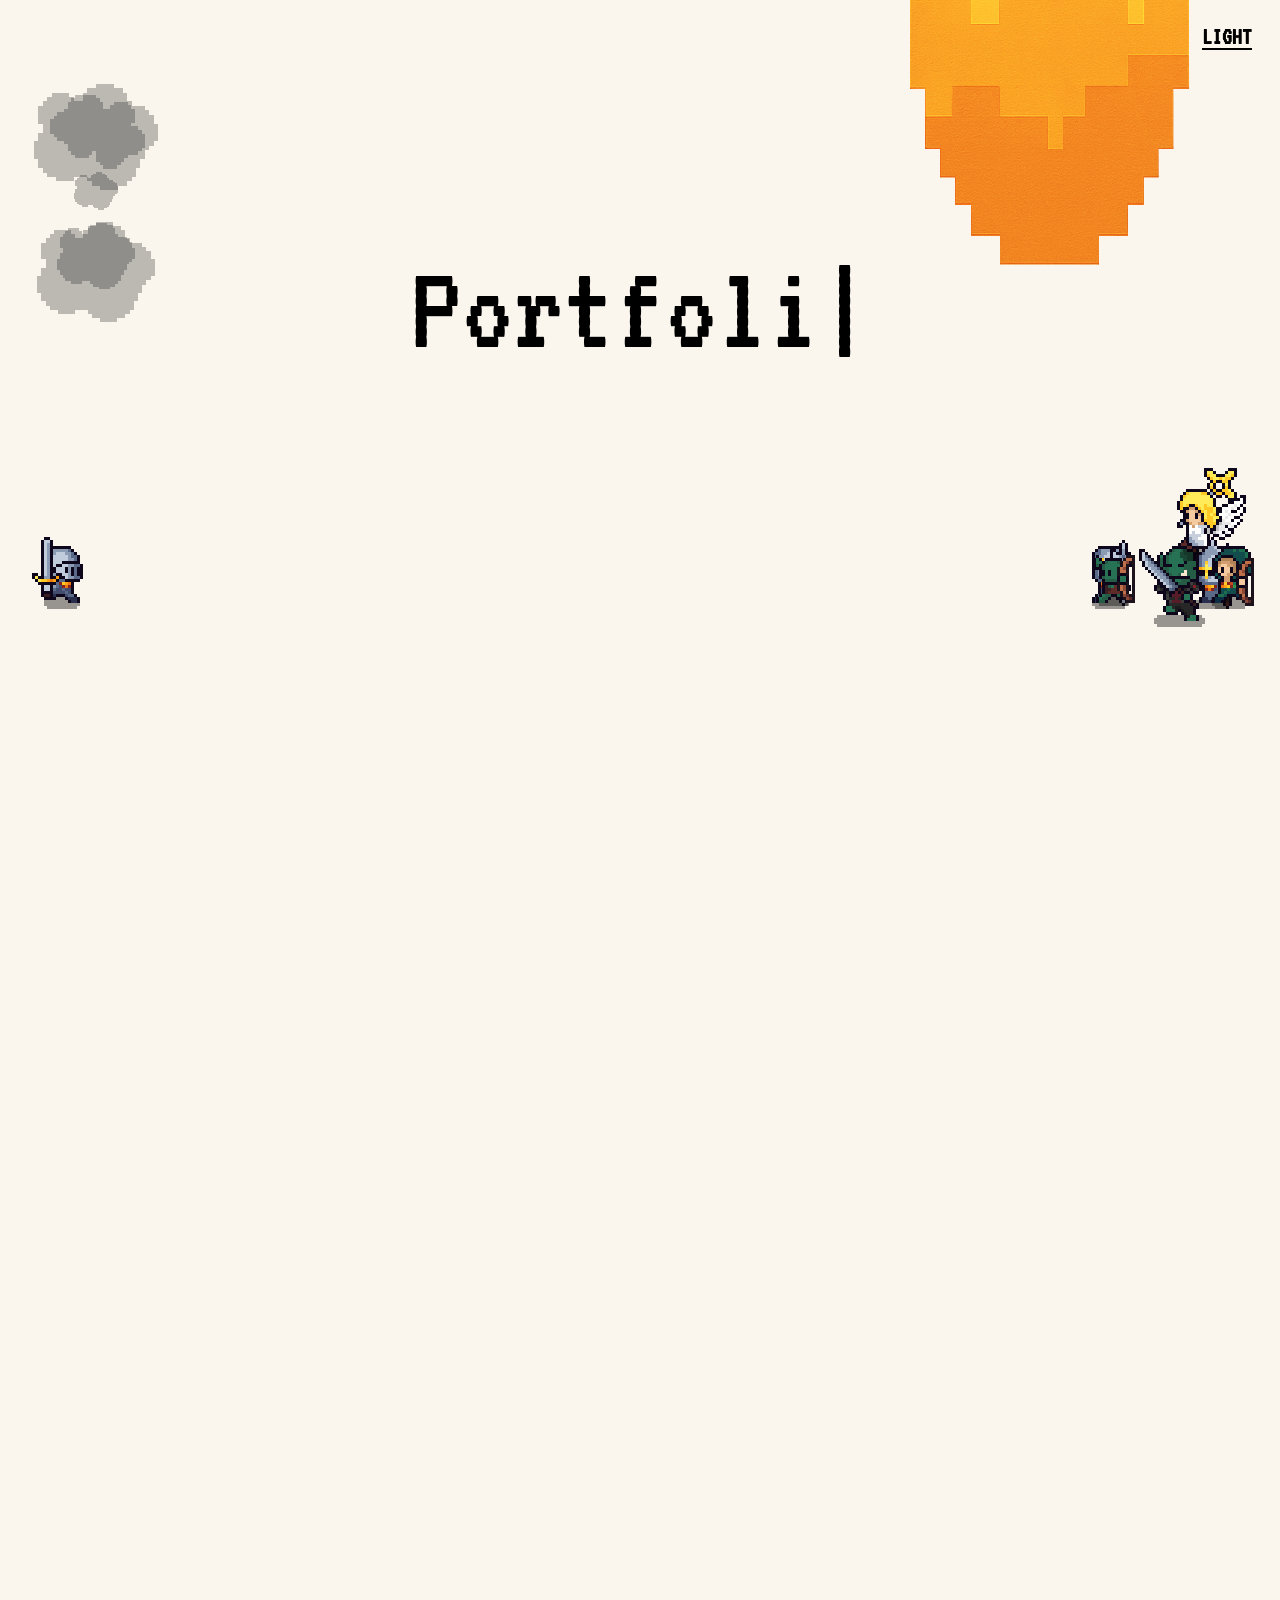
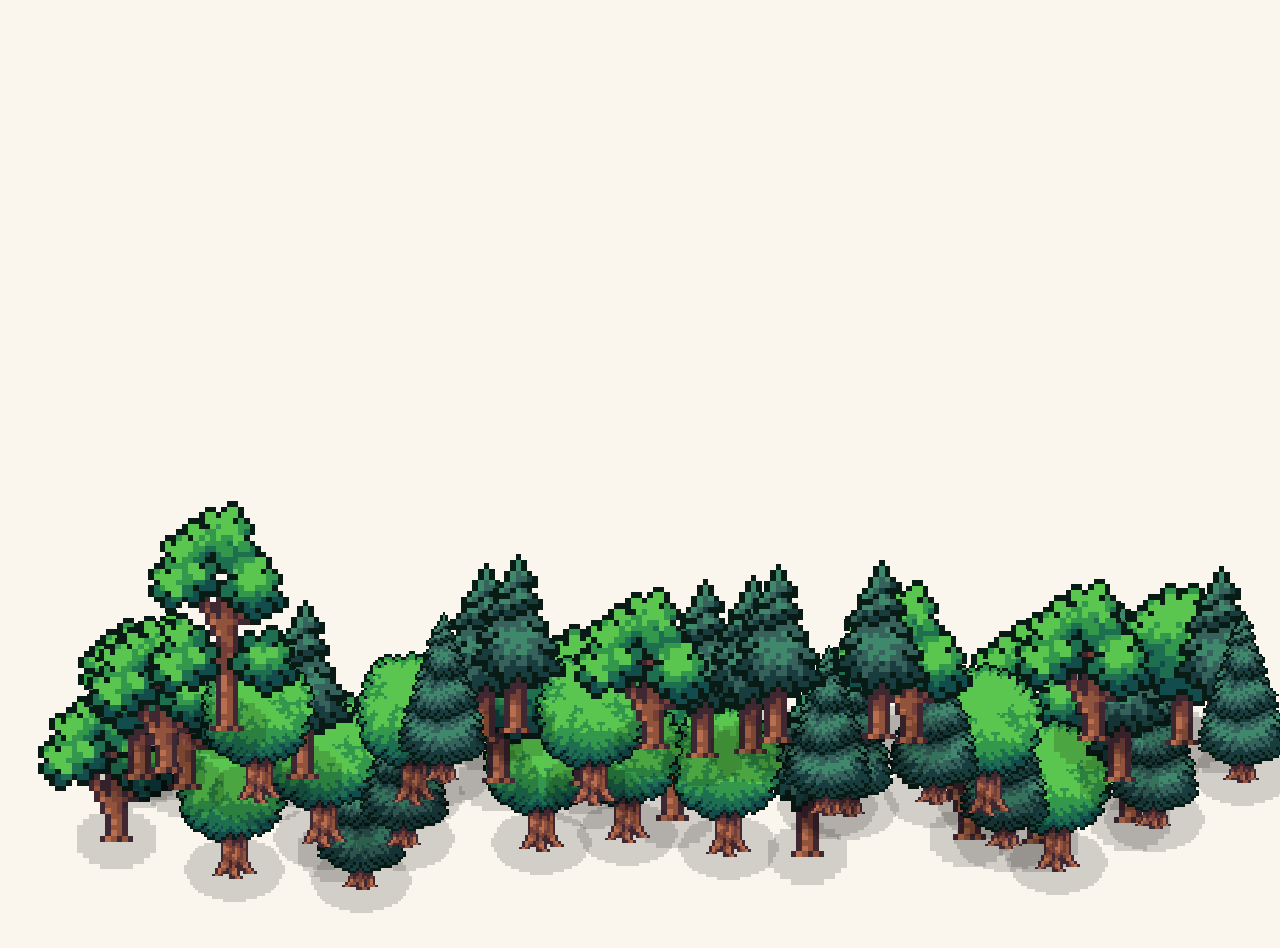
<file: index.html>
<!doctype html>
<html lang="en">
  <head>
    <meta charset="UTF-8" />
    <meta name="viewport" content="width=device-width, initial-scale=1.0" />
    <!-- Google Tag Manager -->
    <script>(function(w,d,s,l,i){w[l]=w[l]||[];w[l].push({'gtm.start':
    new Date().getTime(),event:'gtm.js'});var f=d.getElementsByTagName(s)[0],
    j=d.createElement(s),dl=l!='dataLayer'?'&l='+l:'';j.async=true;j.src=
    'https://www.googletagmanager.com/gtm.js?id='+i+dl;f.parentNode.insertBefore(j,f);
    })(window,document,'script','dataLayer','GTM-T278LCZX');</script>
    <!-- End Google Tag Manager -->
    <link rel="icon" href="/favicon.ico" sizes="any" />
    <link rel="icon" type="image/png" sizes="32x32" href="/favicon-32x32.png" />
    <link rel="icon" type="image/png" sizes="16x16" href="/favicon-16x16.png" />
    <link rel="apple-touch-icon" href="/apple-touch-icon.png" />
    <link rel="manifest" href="/site.webmanifest" />
    <meta name="theme-color" content="#0d0d10" />
    <title>Preet Mendpara — Portfolio</title>
    <meta name="description" content="Portfolio of Preet Mendpara — full-stack developer and Information Technology engineer." />
    <meta property="og:title" content="Preet Mendpara — Portfolio" />
    <meta property="og:description" content="Portfolio of Preet Mendpara — full-stack developer and Information Technology engineer." />
    <meta property="og:type" content="website" />
    <meta property="og:site_name" content="Preet Mendpara" />
    <meta property="og:url" content="https://preetmendpara.qzz.io/" />
    <meta name="twitter:card" content="summary_large_image" />
    <link rel="canonical" href="https://preetmendpara.qzz.io/" />
    <script type="application/ld+json">
    {
      "@context": "https://schema.org",
      "@type": "Person",
      "name": "Preet Mendpara",
      "url": "https://preetmendpara.qzz.io/",
      "jobTitle": "Full-Stack Developer",
      "description": "Portfolio of Preet Mendpara — full-stack developer and Information Technology engineer."
    }
    </script>
    <script type="module" crossorigin src="./assets/spa-index-BbxwJ9Tg.js"></script>
    <link rel="modulepreload" crossorigin href="./assets/Geometry-foVdG5LD.js">
    <link rel="modulepreload" crossorigin href="./assets/GCManagedHash-CzOFRGLV.js">
    <link rel="modulepreload" crossorigin href="./assets/Filter-B21CjRwF.js">
    <link rel="modulepreload" crossorigin href="./assets/RenderTargetSystem-B2AzJXBv.js">
    <link rel="modulepreload" crossorigin href="./assets/canvasUtils-BE_f9GGP.js">
    <link rel="stylesheet" crossorigin href="./assets/spa-index-B8fO9AKc.css">
    <link rel="stylesheet" href="/overrides.css?v=2">
    <script defer src="/gsap.min.js"></script>
    <script defer src="/ScrollTrigger.min.js"></script>
    <script defer src="/enhancements.js?v=1"></script>
  </head>
  <body>
    <!-- Google Tag Manager (noscript) -->
    <noscript><iframe src="https://www.googletagmanager.com/ns.html?id=GTM-T278LCZX"
    height="0" width="0" style="display:none;visibility:hidden"></iframe></noscript>
    <!-- End Google Tag Manager (noscript) -->
    <div id="root"></div>
  </body>
</html>
</file>
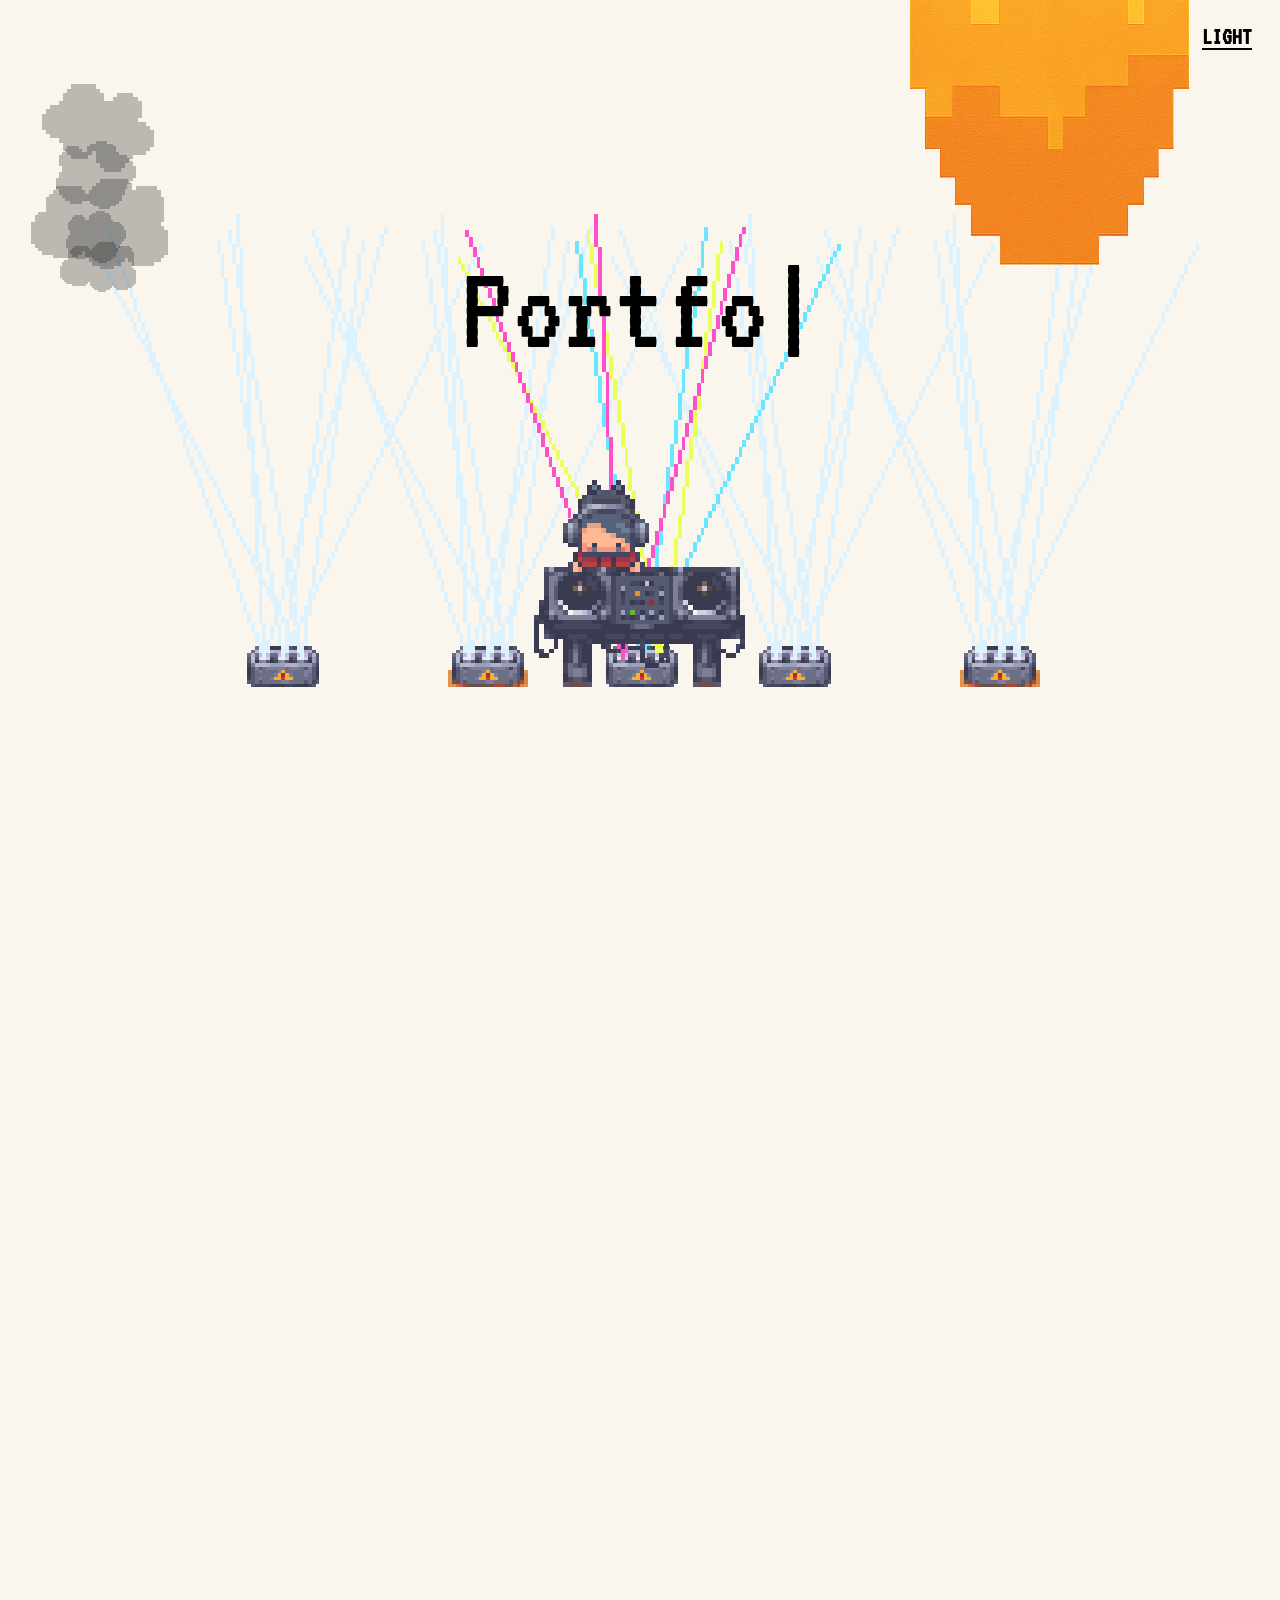
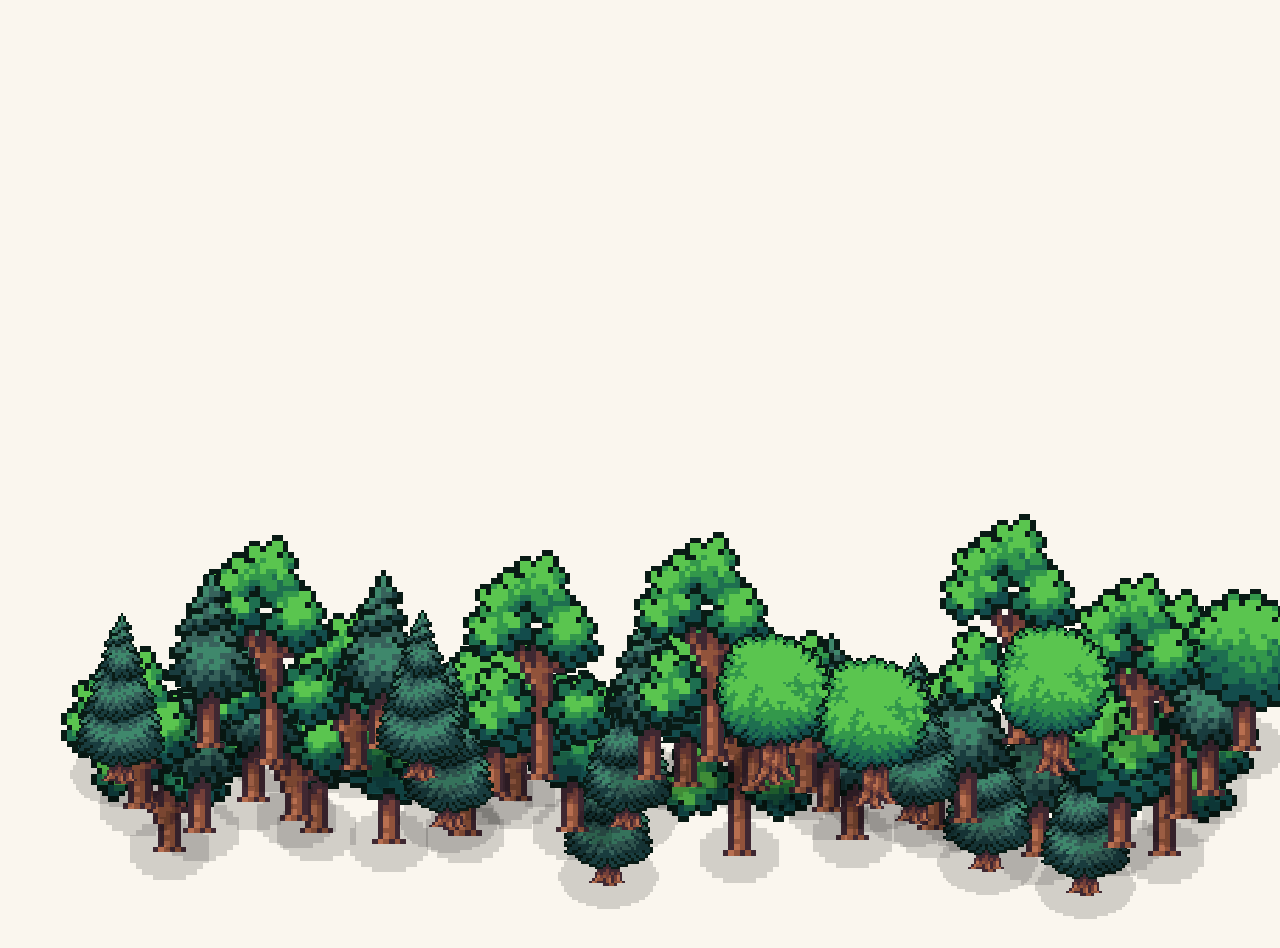
<file: public/index.html>
<!doctype html>
<html lang="en">
  <head>
    <meta charset="UTF-8" />
    <meta name="viewport" content="width=device-width, initial-scale=1.0" />
    <!-- Google Tag Manager -->
    <script>(function(w,d,s,l,i){w[l]=w[l]||[];w[l].push({'gtm.start':
    new Date().getTime(),event:'gtm.js'});var f=d.getElementsByTagName(s)[0],
    j=d.createElement(s),dl=l!='dataLayer'?'&l='+l:'';j.async=true;j.src=
    'https://www.googletagmanager.com/gtm.js?id='+i+dl;f.parentNode.insertBefore(j,f);
    })(window,document,'script','dataLayer','GTM-T278LCZX');</script>
    <!-- End Google Tag Manager -->
    <link rel="icon" href="/favicon.ico?v=3" sizes="any" />
    <link rel="icon" type="image/png" sizes="32x32" href="/favicon-32x32.png?v=3" />
    <link rel="icon" type="image/png" sizes="16x16" href="/favicon-16x16.png?v=3" />
    <link rel="apple-touch-icon" href="/apple-touch-icon.png?v=3" />
    <link rel="manifest" href="/site.webmanifest" />
    <meta name="theme-color" content="#1a1a1e" />
    <title>Preet Mendpara — Full-Stack Developer | Portfolio &amp; Projects</title>
    <meta name="description" content="Preet Mendpara is a full-stack developer and IT engineer from India, creator of runs-at.dev and WebLens AI. Portfolio, projects, skills, GitHub and LinkedIn." />
    <meta name="author" content="Preet Mendpara" />
    <meta name="robots" content="index, follow, max-image-preview:large, max-snippet:-1" />
    <link rel="canonical" href="https://preetmendpara.in/" />
    <link rel="me" href="https://github.com/preetmendpara" />
    <link rel="me" href="https://www.linkedin.com/in/preetmendpara" />
    <link rel="preload" href="/assets/vt323-latin-400-normal-wDgJuOC9.woff2" as="font" type="font/woff2" crossorigin />
    <meta property="og:type" content="profile" />
    <meta property="og:site_name" content="Preet Mendpara" />
    <meta property="og:title" content="Preet Mendpara — Full-Stack Developer" />
    <meta property="og:description" content="Portfolio of Preet Mendpara: full-stack developer, creator of runs-at.dev and WebLens AI." />
    <meta property="og:url" content="https://preetmendpara.in/" />
    <meta property="og:image" content="https://preetmendpara.in/og-image.png" />
    <meta property="og:image:width" content="1200" />
    <meta property="og:image:height" content="630" />
    <meta property="og:image:alt" content="Preet Mendpara — Full-Stack Developer" />
    <meta property="og:locale" content="en_IN" />
    <meta property="profile:first_name" content="Preet" />
    <meta property="profile:last_name" content="Mendpara" />
    <meta name="twitter:card" content="summary_large_image" />
    <meta name="twitter:title" content="Preet Mendpara — Full-Stack Developer" />
    <meta name="twitter:description" content="Portfolio of Preet Mendpara: full-stack developer, creator of runs-at.dev and WebLens AI." />
    <meta name="twitter:image" content="https://preetmendpara.in/og-image.png" />
    <meta name="twitter:image:alt" content="Preet Mendpara — Full-Stack Developer" />
    <script type="application/ld+json">
    {
      "@context": "https://schema.org",
      "@graph": [
        {
          "@type": "Person",
          "@id": "https://preetmendpara.in/#person",
          "name": "Preet Mendpara",
          "givenName": "Preet",
          "familyName": "Mendpara",
          "url": "https://preetmendpara.in/",
          "image": "https://preetmendpara.in/logo-512.png",
          "jobTitle": "Full-Stack Developer",
          "description": "Full-stack developer and Information Technology engineer from India. Creator of runs-at.dev, a free subdomain registry for developers, and WebLens AI, an AI-explained website quality analyzer.",
          "nationality": { "@type": "Country", "name": "India" },
          "alumniOf": { "@type": "CollegeOrUniversity", "name": "N.G. Patel Polytechnic, Isroli" },
          "hasCredential": { "@type": "EducationalOccupationalCredential", "name": "Diploma in Information Technology" },
          "knowsAbout": ["Full-Stack Web Development", "React", "TypeScript", "JavaScript", "Node.js", "Express", "Python", "Next.js", "SQL", "Supabase", "PostgreSQL", "Cloudflare Pages", "Cloudflare Workers", "Vercel", "DNS", "CI/CD", "GitHub Actions", "AI / LLM Integration", "Prompt Engineering", "Web Accessibility", "SEO"],
          "sameAs": [
            "https://github.com/preetmendpara",
            "https://www.linkedin.com/in/preetmendpara"
          ]
        },
        {
          "@type": "WebSite",
          "@id": "https://preetmendpara.in/#website",
          "url": "https://preetmendpara.in/",
          "name": "Preet Mendpara",
          "alternateName": "Preet Mendpara Portfolio",
          "inLanguage": "en",
          "publisher": { "@id": "https://preetmendpara.in/#person" }
        },
        {
          "@type": "ProfilePage",
          "@id": "https://preetmendpara.in/#profilepage",
          "url": "https://preetmendpara.in/",
          "name": "Preet Mendpara — Full-Stack Developer | Portfolio & Projects",
          "isPartOf": { "@id": "https://preetmendpara.in/#website" },
          "mainEntity": { "@id": "https://preetmendpara.in/#person" }
        },
        {
          "@type": "ItemList",
          "name": "Projects by Preet Mendpara",
          "itemListElement": [
            { "@type": "ListItem", "position": 1, "url": "https://preetmendpara.in/projects/runs-at-dev/", "name": "runs-at.dev" },
            { "@type": "ListItem", "position": 2, "url": "https://preetmendpara.in/projects/weblens-ai/", "name": "WebLens AI" }
          ]
        }
      ]
    }
    </script>
    <script type="module" crossorigin src="/assets/spa-index-BbxwJ9Tg.js"></script>
    <link rel="modulepreload" crossorigin href="/assets/Geometry-foVdG5LD.js">
    <link rel="modulepreload" crossorigin href="/assets/GCManagedHash-CzOFRGLV.js">
    <link rel="modulepreload" crossorigin href="/assets/Filter-B21CjRwF.js">
    <link rel="modulepreload" crossorigin href="/assets/RenderTargetSystem-B2AzJXBv.js">
    <link rel="modulepreload" crossorigin href="/assets/canvasUtils-BE_f9GGP.js">
    <link rel="stylesheet" crossorigin href="/assets/spa-index-B8fO9AKc.css">
    <link rel="stylesheet" href="/overrides.css?v=6">
    <script defer src="/gsap.min.js"></script>
    <script defer src="/ScrollTrigger.min.js"></script>
    <script defer src="/enhancements.js?v=6"></script>
    <style>.seo-shell{max-width:720px;margin:0 auto;padding:48px 16px;font-family:system-ui,sans-serif;line-height:1.6;color:#1a1a1a;opacity:0;animation:seo-show 0s 3s forwards}.seo-shell a{color:#7a3fb8}@keyframes seo-show{to{opacity:1}}</style>
  </head>
  <body>
    <!-- Google Tag Manager (noscript) -->
    <noscript><iframe src="https://www.googletagmanager.com/ns.html?id=GTM-T278LCZX"
    height="0" width="0" style="display:none;visibility:hidden"></iframe></noscript>
    <!-- End Google Tag Manager (noscript) -->
    <div id="root">
      <!-- Pre-rendered, crawlable content. React replaces this on mount;
           it only becomes visible if the app fails to load. -->
      <main class="seo-shell">
        <header>
          <h1>Preet Mendpara</h1>
          <p>Full-Stack Developer &amp; Information Technology Engineer</p>
          <nav aria-label="Profiles">
            <a href="https://github.com/preetmendpara" rel="me">GitHub</a> ·
            <a href="https://www.linkedin.com/in/preetmendpara" rel="me">LinkedIn</a>
          </nav>
        </header>
        <section aria-labelledby="about">
          <h2 id="about">About Preet Mendpara</h2>
          <p>I'm Preet Mendpara, a full-stack developer and Information Technology engineer from India. I build fast, reliable web products end to end — from database and API design to responsive, accessible interfaces.</p>
          <p>I work mostly with React, TypeScript, Node.js and Python, and ship on Cloudflare, Vercel and Supabase.</p>
        </section>
        <section aria-labelledby="projects">
          <h2 id="projects">Projects</h2>
          <ul>
            <li><a href="/projects/runs-at-dev/">runs-at.dev</a> — free subdomains for developers; the registry is an open git repository with DNS synced by CI. (<a href="https://runs-at.dev">runs-at.dev</a>)</li>
            <li><a href="/projects/weblens-ai/">WebLens AI</a> — website quality analyzer: deterministic scoring for SEO, accessibility and performance, with findings explained by generative AI.</li>
            <li><a href="https://github.com/preetmendpara/staysynchotel">StaySync</a> — full-stack hotel booking and management platform with real-time availability.</li>
            <li><a href="https://github.com/preetmendpara/carverse">CarVerse</a> — car marketplace with 3D walkarounds and an AI assistant on live inventory.</li>
          </ul>
        </section>
        <section aria-labelledby="skills">
          <h2 id="skills">Skills</h2>
          <p>TypeScript, JavaScript, React, Node.js, Python, HTML5 &amp; CSS3, REST APIs, SQL &amp; databases, Cloudflare Pages &amp; Workers, CI/CD, Git &amp; GitHub, AI / LLM integration, prompt engineering.</p>
        </section>
        <section aria-labelledby="education">
          <h2 id="education">Education</h2>
          <p>Diploma in Information Technology — N.G. Patel Polytechnic, Isroli.</p>
        </section>
      </main>
    </div>
  </body>
</html>
</file>
<file: assets/spa-index-B8fO9AKc.css>
*{box-sizing:border-box;margin:0;padding:0}html{scroll-behavior:smooth}:root{--bg-color:white;--text-color:black;--scale-factor:clamp(6px, min(1vw, 1.5vh), 16px);--base-size:calc(16 * var(--scale-factor))}[data-theme=dark]{--bg-color:black;--text-color:white}body{background-color:var(--bg-color);color:var(--text-color);-webkit-font-smoothing:antialiased;-moz-osx-font-smoothing:grayscale;-webkit-user-select:none;user-select:none;font-family:VT323,monospace;transition:background-color .3s,color .3s}.selectable{-webkit-user-select:text;user-select:text}.theme-container{width:calc(36 * var(--scale-factor));height:calc(36 * var(--scale-factor));z-index:1000;position:absolute;top:0;right:0;overflow:hidden}.theme-sprite-container{width:calc(36 * var(--scale-factor));height:calc(36 * var(--scale-factor));position:relative;overflow:hidden}.theme-sprite{width:calc(72 * var(--scale-factor));height:calc(72 * var(--scale-factor));top:calc(-36 * var(--scale-factor));image-rendering:pixelated;image-rendering:-moz-crisp-edges;image-rendering:crisp-edges;pointer-events:none;position:absolute;left:0}.theme-text-button{color:var(--text-color);text-underline-offset:4px;cursor:pointer;text-transform:uppercase;background:0 0;border:none;padding:5px 10px;font-family:VT323,monospace;font-size:1.5rem;font-weight:700;text-decoration:underline;position:absolute;top:20%;left:80%;transform:translate(-50%,-50%)}.App{min-height:100vh}.fade-section{opacity:0;transition:opacity 1.2s,transform 1.2s;transform:translateY(20px)}.fade-section.visible{opacity:1;transform:translateY(0)}.about-header{align-items:center;gap:1rem;margin-bottom:1rem;display:flex}.about-header h2{margin-bottom:0}.coin-animation{transform:translateY(calc(-2 * var(--scale-factor)));flex-shrink:0;display:inline-block}.coin-sprite{width:calc(8 * var(--scale-factor));height:calc(8 * var(--scale-factor));image-rendering:pixelated;image-rendering:-moz-crisp-edges;image-rendering:crisp-edges}.hero-section{flex-direction:column;justify-content:center;align-items:center;min-height:100vh;display:flex;position:relative;overflow:hidden}.clouds-container{pointer-events:none;z-index:1001;width:100%;height:30vh;position:absolute;top:0;left:0}.cloud{position:absolute}.cloud.from-left{animation:linear infinite floatCloudLeft}.cloud.from-right{animation:linear infinite floatCloudRight}@keyframes floatCloudLeft{0%{left:-200px}to{left:calc(100% + 200px)}}@keyframes floatCloudRight{0%{right:-200px}to{right:calc(100% + 200px)}}.cloud-sprite{width:calc(15 * var(--scale-factor));opacity:.7;height:auto;image-rendering:pixelated;image-rendering:-moz-crisp-edges;image-rendering:crisp-edges}[data-theme=dark] .cloud-sprite{opacity:.9}.birds-container{pointer-events:none;z-index:1000;width:100%;height:15vh;position:absolute;top:0;left:0}.bird{width:calc(4.8 * var(--scale-factor));height:calc(4.8 * var(--scale-factor));image-rendering:pixelated;image-rendering:-moz-crisp-edges;image-rendering:crisp-edges;animation-fill-mode:forwards;position:absolute}.bird.from-left{animation:linear forwards flyBirdLeft}.bird.from-right{animation:linear forwards flyBirdRight}.bird.hovering{animation:linear hoverBird!important}@keyframes flyBirdLeft{0%{left:-60px}to{left:calc(100% + 60px)}}@keyframes flyBirdRight{0%{left:calc(100% + 60px)}to{left:-60px}}@keyframes hoverBird{0%{left:-60px}40%{left:45%}60%{left:45%}to{left:calc(100% + 60px)}}h1{text-align:center;z-index:2;min-height:1.2em;padding:0 20px;font-size:clamp(3rem,10vw,10rem);font-weight:400;position:relative}.cursor{font-weight:400;animation:1s infinite blink;display:inline-block}@keyframes blink{0%,50%{opacity:1}51%,to{opacity:0}}.loading-dots{animation:1.5s ease-in-out infinite pulse;display:inline-block}@keyframes pulse{50%{opacity:.5}}@media (width<=768px){h1{font-size:clamp(2.5rem,12vw,6rem)}}@media (width<=480px){h1{font-size:clamp(2rem,15vw,4rem)}}.content-container{justify-content:space-between;width:100%;padding:10px 60px;display:flex}.about-section{text-align:left;flex:0 55%;padding-right:30px;position:relative}.about-section.standalone{width:100%;padding:10px 60px;position:relative}.about-section.standalone:after{display:none}.about-section:after{content:"";background-color:currentColor;width:3px;height:100%;position:absolute;top:0;right:-15px}.about-section h2{border-bottom:3px solid;margin-bottom:1rem;padding-bottom:0;font-size:clamp(3rem,6vw,4.5rem);font-weight:400;display:inline-block}.about-section p{margin-bottom:1rem;font-size:clamp(1.5rem,3vw,2rem);line-height:1.8}.about-section p:last-child{margin-bottom:0}.about-content{align-items:flex-start;gap:.5rem;display:flex}.about-text{flex:1}.skills-section{text-align:left;flex:0 50%;padding-left:30px}.skills-section h2{border-bottom:3px solid;margin-bottom:1rem;padding-bottom:0;font-size:clamp(3rem,6vw,4.5rem);font-weight:400;display:inline-block}.skills-section ul{padding:0;list-style:none}.skills-section li{margin-bottom:1rem;font-size:clamp(1.5rem,3vw,2rem);line-height:1.8}.education-section{text-align:left;width:100%;padding:10px 60px}.education-section h2{border-bottom:3px solid;margin-bottom:1rem;padding-bottom:0;font-size:clamp(3rem,6vw,4.5rem);font-weight:400;display:inline-block}.education-section ul{padding:0;list-style:none}.education-section li{margin-bottom:1rem;font-size:clamp(1.5rem,3vw,2rem);line-height:1.8}.experience-section{text-align:left;flex:0 55%;padding-right:30px;position:relative}.experience-section:after{content:"";background-color:currentColor;width:3px;height:100%;position:absolute;top:0;right:-15px}.experience-section h2{border-bottom:3px solid;margin-bottom:1rem;padding-bottom:0;font-size:clamp(3rem,6vw,4.5rem);font-weight:400;display:inline-block}.experience-section ul{padding:0;list-style:none}.experience-section li{margin-bottom:1rem;font-size:clamp(1.5rem,3vw,2rem);line-height:1.8}.projects-section{text-align:left;width:100%;padding:10px 60px}.projects-section.professional-work{z-index:1;padding-top:10px;position:relative}.projects-section h2{border-bottom:3px solid;margin-bottom:1rem;padding-bottom:0;font-size:clamp(3rem,6vw,4.5rem);font-weight:400;display:inline-block}.projects-header{flex-wrap:nowrap;align-items:baseline;gap:2rem;margin-bottom:1rem;display:flex}.projects-header h2{white-space:nowrap;flex-shrink:0;margin-bottom:0}.floating-exp-container{width:calc(15 * var(--scale-factor));height:calc(12 * var(--scale-factor));transform:translateY(calc(-2 * var(--scale-factor)));flex-shrink:1;position:relative}.floating-exp-item{pointer-events:none;align-items:center;gap:.5rem;animation:2s ease-out floatUp;display:flex;position:absolute}@keyframes floatUp{0%{opacity:1;transform:translateY(0)}to{opacity:0;transform:translateY(calc(-8 * var(--scale-factor)))}}.exp-sprite{width:calc(5.5 * var(--scale-factor));height:calc(5.5 * var(--scale-factor));image-rendering:pixelated;image-rendering:-moz-crisp-edges;image-rendering:crisp-edges}.exp-value{font-size:calc(2.2 * var(--scale-factor));color:gold;text-shadow:1px 1px 2px #000c;font-weight:700}.projects-section ul{padding:0;list-style:none}.projects-section li{border-bottom:1px dashed;margin-bottom:0;padding:0;font-size:clamp(1.5rem,3vw,2rem);line-height:1.8;position:relative;overflow:hidden}.projects-section li a,.projects-section li .no-link{color:inherit;z-index:1;width:100%;padding:.3rem 35px .3rem 0;text-decoration:none;transition:all .3s;display:block;position:relative}.projects-section li a .project-text{z-index:2;position:relative}.projects-section li a .char,.projects-section li .no-link .char{color:inherit;transition:color .15s;transition-delay:var(--unhover-delay);display:inline-block}.projects-section li:has(a):before{content:"";z-index:0;background-color:#000;width:100%;height:100%;transition:left .3s;position:absolute;top:0;left:-100%}.projects-section li:has(a):hover:before{left:0}.projects-section li:has(a):hover a .char{color:#fff;transition-delay:var(--hover-delay)}.projects-section li .no-link{cursor:default;opacity:.8;font-size:inherit}.projects-section li .no-link .project-text,.projects-section li .no-link .project-text .char{font-size:inherit}.projects-section li:after{content:">";opacity:0;pointer-events:none;z-index:3;transition:opacity .2s,right .2s;position:absolute;top:50%;right:0;transform:translateY(-50%)}.projects-section li:has(a):hover:after{opacity:1;color:#fff;transition-delay:.3s;right:10px}.projects-section li:last-child{border-bottom:none}[data-theme=dark] .projects-section li:has(a):before{background-color:#fff}[data-theme=dark] .projects-section li:has(a):hover a .char{color:#000;transition-delay:var(--hover-delay)}[data-theme=dark] .projects-section li:has(a):hover:after{color:#000;transition-delay:.3s}.connect-section{text-align:center;width:100%;padding:10px 60px 160px;position:relative}.connect-section>h2,.connect-section>.connect-links{z-index:1;position:relative}.connect-section h2{border-bottom:3px solid;margin-bottom:1rem;padding-bottom:0;font-size:clamp(3rem,6vw,4.5rem);font-weight:400;display:inline-block}.connect-links{flex-wrap:wrap;justify-content:center;gap:40px;display:flex}.connect-link{color:inherit;background:var(--bg-color);z-index:1;border:3px solid;padding:12px 30px;font-size:clamp(1.5rem,3vw,2rem);font-weight:500;text-decoration:none;transition:all .3s;display:inline-block;position:relative;overflow:hidden}.connect-link span{z-index:2;transition:color .3s;position:relative}.connect-link:before{content:"";z-index:-1;background-color:currentColor;width:100%;height:100%;transition:top .3s;position:absolute;top:100%;left:0}.connect-link:hover:before{top:0}.connect-link:hover{transform:translateY(-2px);box-shadow:0 5px 15px #0000004d}[data-theme=light] .connect-link:hover span{color:#fff}[data-theme=dark] .connect-link:hover span{color:#000}[data-theme=dark] .connect-link:hover{box-shadow:0 5px 15px #fff3}[data-theme=dark] .about-section,[data-theme=dark] .skills-section,[data-theme=dark] .education-section,[data-theme=dark] .experience-section,[data-theme=dark] .projects-section,[data-theme=dark] .connect-section{color:#fff}.worms-section{width:100%;height:70px;margin:0;position:relative;overflow:hidden}.worms-container{width:100%;height:100%;position:absolute;top:0;left:0}.worm{width:calc(6.4 * var(--scale-factor));height:calc(6.4 * var(--scale-factor));image-rendering:pixelated;image-rendering:-moz-crisp-edges;image-rendering:crisp-edges;animation-fill-mode:forwards;position:absolute;bottom:0}.worm.from-left{animation:linear forwards crawlWormLeft}.worm.from-right{animation:linear forwards crawlWormRight}@keyframes crawlWormLeft{0%{left:calc(-10 * var(--scale-factor))}to{left:calc(100% + 10 * var(--scale-factor))}}@keyframes crawlWormRight{0%{left:calc(100% + 10 * var(--scale-factor))}to{left:calc(-10 * var(--scale-factor))}}.servers-container{justify-content:center;align-items:flex-end;gap:4rem;width:100%;height:150px;margin-top:5rem;display:flex;position:relative}.server{width:calc(12 * var(--scale-factor));height:calc(12 * var(--scale-factor));image-rendering:pixelated;image-rendering:-moz-crisp-edges;image-rendering:crisp-edges}.server-center{width:calc(14 * var(--scale-factor));height:calc(14 * var(--scale-factor));margin-bottom:calc(-2 * var(--scale-factor))}.forest-container{bottom:calc(-16 * var(--scale-factor));width:100%;height:calc(50 * var(--scale-factor));pointer-events:none;z-index:0;position:absolute;left:0;overflow:hidden}.forest-tree{width:calc(14 * var(--scale-factor));height:auto;image-rendering:pixelated;image-rendering:-moz-crisp-edges;image-rendering:crisp-edges;transform-origin:bottom;animation:4s ease-in-out infinite sway;position:absolute;bottom:0}@keyframes sway{0%,to{transform:rotate(-1deg) translateX(0) var(--tree-scale)}50%{transform:rotate(1deg) translateX(2px) var(--tree-scale)}}.modal-overlay{z-index:1000;background-color:#000000d9;justify-content:center;align-items:center;display:flex;position:fixed;inset:0}.modal-content{background-color:var(--bg-color);border:3px solid var(--text-color);max-width:90vw;max-height:90vh;animation:.3s slideIn;position:relative;box-shadow:8px 8px #0006}[data-theme=dark] .modal-content{box-shadow:8px 8px #ffffff1a}@keyframes slideIn{0%{opacity:0;transform:translateY(-30px)}to{opacity:1;transform:translateY(0)}}.modal-header{border-bottom:3px solid var(--text-color);justify-content:space-between;align-items:center;padding:10px 14px;display:flex}.modal-title{font-family:VT323,monospace;font-size:clamp(1rem,2.5vw,1.5rem);font-weight:400}.modal-close{border:2px solid var(--text-color);cursor:pointer;color:var(--text-color);background:0 0;padding:4px 10px;font-family:VT323,monospace;font-size:clamp(.8rem,1.5vw,1rem);line-height:1;transition:all .2s}.modal-close:hover{background-color:var(--text-color);color:var(--bg-color)}.video-container{width:80vw;max-width:1000px;height:45vw;max-height:562px;position:relative}.video-container iframe,.video-container video{border:none;width:100%;height:100%;display:block}.trailer-video{object-fit:contain;background-color:#000}.modal-footer{border-top:3px solid var(--text-color);align-items:center;gap:16px;padding:10px 14px;display:flex}.modal-link{color:var(--text-color);border:2px solid var(--text-color);padding:4px 14px;font-family:VT323,monospace;font-size:clamp(.85rem,1.5vw,1rem);text-decoration:none;transition:all .2s}.modal-link:hover{background-color:var(--text-color);color:var(--bg-color)}.game-modal-content{flex-direction:column;max-width:90vw;max-height:90vh;display:flex}.game-container{aspect-ratio:16/9;background-color:#242424;width:70vw;max-width:900px;max-height:70vh;position:relative}.game-container:fullscreen{width:100vw;max-width:none;height:100vh;max-height:none}.game-iframe{background-color:#242424;border:none;width:100%;height:100%;display:block}.fullscreen-btn{cursor:pointer;background:0 0;margin-left:auto;font-family:VT323,monospace}@media (width<=768px){.game-container{width:88vw;max-width:none}}@media (width<=480px){.game-container{aspect-ratio:4/3;width:92vw}}@media (width<=968px){:root{--scale-factor:clamp(5px, min(1vw, 1.5vh), 12px)}.theme-text-button{padding:4px 8px;font-size:1.2rem}.floating-exp-container{width:calc(12 * var(--scale-factor));height:calc(10 * var(--scale-factor))}.about-content{flex-direction:column;gap:2rem}.content-container{flex-direction:column;gap:40px;padding:10px 40px}.about-section,.skills-section,.experience-section{padding-left:0;padding-right:0}.about-section.standalone{padding:10px 40px}.about-section:after,.experience-section:after{display:none}.education-section,.projects-section{padding:10px 40px}.connect-section{padding:10px 40px 120px}.about-section h2,.skills-section h2,.education-section h2,.experience-section h2,.projects-section h2,.connect-section h2{margin-bottom:1rem}.connect-links{gap:20px}.servers-container{gap:2rem;margin-top:.5rem}}@media (width<=480px){.theme-text-button{padding:3px 6px;font-size:1rem}.content-container{gap:30px;padding:20px}.about-section.standalone,.education-section,.projects-section{padding:10px 20px}.connect-section{padding:10px 20px 100px}.skills-section li{margin-bottom:.8rem}.connect-links{gap:15px}.connect-link{padding:8px 16px;font-size:clamp(1.2rem,3vw,1.5rem)}.servers-container{gap:1.5rem;margin-top:0}}.dj-animation-container,.sprite-animation-container{width:100%;height:calc(22 * var(--scale-factor));justify-content:center;align-items:flex-end;display:flex;position:relative}.dj-sprite{width:calc(18 * var(--scale-factor));height:calc(18 * var(--scale-factor));bottom:calc(0 * var(--scale-factor));image-rendering:pixelated;image-rendering:-moz-crisp-edges;image-rendering:crisp-edges;z-index:2;position:absolute;left:50%;transform:translate(-50%)}.dj-laser{width:calc(38 * var(--scale-factor));height:calc(38 * var(--scale-factor));bottom:calc(0 * var(--scale-factor));image-rendering:pixelated;image-rendering:-moz-crisp-edges;image-rendering:crisp-edges;position:absolute}.laser-behind{z-index:1;left:50%;transform:translate(-50%)}.laser-near-left{transform:translateX(calc(-50% - 12 * var(--scale-factor)));left:50%}.laser-near-right{transform:translateX(calc(-50% + 12 * var(--scale-factor)));left:50%}.laser-far-left{transform:translateX(calc(-50% - 28 * var(--scale-factor)));left:50%}.laser-far-right{transform:translateX(calc(-50% + 28 * var(--scale-factor)));left:50%}@media (width<=480px){:root{--scale-factor:clamp(4px, min(1vw, 1.5vh), 8px)}.projects-header{gap:.8rem}.projects-header h2{font-size:clamp(1.8rem,5vw,2.5rem)!important}.floating-exp-container{width:calc(8 * var(--scale-factor));height:calc(6 * var(--scale-factor));transform:translateY(calc(-1 * var(--scale-factor)))}.exp-sprite{width:calc(3.2 * var(--scale-factor));height:calc(3.2 * var(--scale-factor))}.exp-value{font-size:calc(1.4 * var(--scale-factor))}.floating-exp-item{gap:.2rem}}.quest-board .quest-sub{opacity:.75;letter-spacing:.05em;margin:-.5rem 0 1.25rem;font-size:1.1rem}.quest-grid{grid-template-columns:repeat(auto-fit,minmax(260px,1fr));gap:1.25rem;margin-bottom:1.5rem;display:grid}.quest-card{color:inherit;image-rendering:pixelated;background:#0000000a;border:3px solid;border-radius:4px;padding:1.25rem 1.1rem 1rem;text-decoration:none;transition:transform .15s,box-shadow .15s;display:block;position:relative;overflow:hidden;box-shadow:6px 6px}.quest-card:before{content:"";opacity:.4;background:repeating-linear-gradient(90deg,currentColor 0 8px,#0000 8px 16px);height:6px;position:absolute;top:0;left:0;right:0}.quest-card:hover{transform:translate(-3px,-3px);box-shadow:9px 9px}.quest-card:active{transform:translate(2px,2px);box-shadow:3px 3px}.quest-icon{filter:drop-shadow(2px 2px #00000040);margin-bottom:.5rem;font-size:2.5rem;line-height:1;animation:2.4s ease-in-out infinite quest-bob}@keyframes quest-bob{0%,to{transform:translateY(0)}50%{transform:translateY(-4px)}}.quest-rarity{letter-spacing:.15em;opacity:.7;margin-bottom:.35rem;font-size:.75rem}.quest-card h3{margin:0 0 .4rem;font-size:1.5rem}.quest-card p{opacity:.85;margin:0 0 .85rem;font-size:.95rem;line-height:1.35}.quest-tags{flex-wrap:wrap;gap:.35rem;margin-bottom:.75rem;display:flex}.quest-tags span{background:#ffffff0f;border:2px solid;border-radius:2px;padding:.15rem .5rem;font-size:.75rem}.quest-xp{letter-spacing:.1em;opacity:.8;border-top:2px dashed;padding-top:.5rem;font-size:.8rem}.quest-legendary{color:#f5a623}.quest-epic{color:#a06cd5}.quest-rare{color:#4fc3f7}@font-face{font-family:VT323;font-style:normal;font-display:swap;font-weight:400;src:url(./vt323-vietnamese-400-normal-D0VnvwZ9.woff2)format("woff2"),url(./vt323-vietnamese-400-normal-D_5Q7Vcv.woff)format("woff");unicode-range:U+102-103,U+110-111,U+128-129,U+168-169,U+1A0-1A1,U+1AF-1B0,U+300-301,U+303-304,U+308-309,U+323,U+329,U+1EA0-1EF9,U+20AB}@font-face{font-family:VT323;font-style:normal;font-display:swap;font-weight:400;src:url(./vt323-latin-ext-400-normal-iUdYUaX4.woff2)format("woff2"),url(./vt323-latin-ext-400-normal-DqOq58ri.woff)format("woff");unicode-range:U+100-2BA,U+2BD-2C5,U+2C7-2CC,U+2CE-2D7,U+2DD-2FF,U+304,U+308,U+329,U+1D00-1DBF,U+1E00-1E9F,U+1EF2-1EFF,U+2020,U+20A0-20AB,U+20AD-20C0,U+2113,U+2C60-2C7F,U+A720-A7FF}@font-face{font-family:VT323;font-style:normal;font-display:swap;font-weight:400;src:url(./vt323-latin-400-normal-wDgJuOC9.woff2)format("woff2"),url(./vt323-latin-400-normal-Dqn9ZSPj.woff)format("woff");unicode-range:U+??,U+131,U+152-153,U+2BB-2BC,U+2C6,U+2DA,U+2DC,U+304,U+308,U+329,U+2000-206F,U+20AC,U+2122,U+2191,U+2193,U+2212,U+2215,U+FEFF,U+FFFD}@layer properties{@supports (((-webkit-hyphens:none)) and (not (margin-trim:inline))) or ((-moz-orient:inline) and (not (color:rgb(from red r g b)))){*,:before,:after,::backdrop{--tw-translate-x:0;--tw-translate-y:0;--tw-translate-z:0;--tw-rotate-x:initial;--tw-rotate-y:initial;--tw-rotate-z:initial;--tw-skew-x:initial;--tw-skew-y:initial;--tw-space-y-reverse:0;--tw-space-x-reverse:0;--tw-border-style:solid;--tw-leading:initial;--tw-font-weight:initial;--tw-tracking:initial;--tw-ordinal:initial;--tw-slashed-zero:initial;--tw-numeric-figure:initial;--tw-numeric-spacing:initial;--tw-numeric-fraction:initial;--tw-shadow:0 0 #0000;--tw-shadow-color:initial;--tw-shadow-alpha:100%;--tw-inset-shadow:0 0 #0000;--tw-inset-shadow-color:initial;--tw-inset-shadow-alpha:100%;--tw-ring-color:initial;--tw-ring-shadow:0 0 #0000;--tw-inset-ring-color:initial;--tw-inset-ring-shadow:0 0 #0000;--tw-ring-inset:initial;--tw-ring-offset-width:0px;--tw-ring-offset-color:#fff;--tw-ring-offset-shadow:0 0 #0000;--tw-outline-style:solid;--tw-duration:initial;--tw-ease:initial;--tw-content:"";--tw-animation-delay:0s;--tw-animation-direction:normal;--tw-animation-duration:initial;--tw-animation-fill-mode:none;--tw-animation-iteration-count:1;--tw-enter-blur:0;--tw-enter-opacity:1;--tw-enter-rotate:0;--tw-enter-scale:1;--tw-enter-translate-x:0;--tw-enter-translate-y:0;--tw-exit-blur:0;--tw-exit-opacity:1;--tw-exit-rotate:0;--tw-exit-scale:1;--tw-exit-translate-x:0;--tw-exit-translate-y:0}}}@layer theme{:root,:host{--font-sans:ui-sans-serif, system-ui, sans-serif, "Apple Color Emoji", "Segoe UI Emoji", "Segoe UI Symbol", "Noto Color Emoji";--font-mono:ui-monospace, SFMono-Regular, Menlo, Monaco, Consolas, "Liberation Mono", "Courier New", monospace;--color-black:#000;--spacing:.25rem;--container-sm:24rem;--container-md:28rem;--container-lg:32rem;--text-xs:.75rem;--text-xs--line-height:calc(1 / .75);--text-sm:.875rem;--text-sm--line-height:calc(1.25 / .875);--text-base:1rem;--text-base--line-height:calc(1.5 / 1);--text-lg:1.125rem;--text-lg--line-height:calc(1.75 / 1.125);--text-xl:1.25rem;--text-xl--line-height:calc(1.75 / 1.25);--text-7xl:4.5rem;--text-7xl--line-height:1;--font-weight-normal:400;--font-weight-medium:500;--font-weight-semibold:600;--font-weight-bold:700;--tracking-tight:-.025em;--tracking-widest:.1em;--leading-relaxed:1.625;--ease-in-out:cubic-bezier(.4, 0, .2, 1);--animate-pulse:pulse 2s cubic-bezier(.4, 0, .6, 1) infinite;--aspect-video:16 / 9;--default-transition-duration:.15s;--default-transition-timing-function:cubic-bezier(.4, 0, .2, 1);--default-font-family:var(--font-sans);--default-mono-font-family:var(--font-mono);--color-background:var(--background);--color-foreground:var(--foreground);--color-border:var(--border)}}@layer base{*,:after,:before,::backdrop{box-sizing:border-box;border:0 solid;margin:0;padding:0}::file-selector-button{box-sizing:border-box;border:0 solid;margin:0;padding:0}html,:host{-webkit-text-size-adjust:100%;tab-size:4;line-height:1.5;font-family:var(--default-font-family,ui-sans-serif, system-ui, sans-serif, "Apple Color Emoji", "Segoe UI Emoji", "Segoe UI Symbol", "Noto Color Emoji");font-feature-settings:var(--default-font-feature-settings,normal);font-variation-settings:var(--default-font-variation-settings,normal);-webkit-tap-highlight-color:transparent}hr{height:0;color:inherit;border-top-width:1px}abbr:where([title]){-webkit-text-decoration:underline dotted;text-decoration:underline dotted}h1,h2,h3,h4,h5,h6{font-size:inherit;font-weight:inherit}a{color:inherit;-webkit-text-decoration:inherit;-webkit-text-decoration:inherit;-webkit-text-decoration:inherit;-webkit-text-decoration:inherit;text-decoration:inherit}b,strong{font-weight:bolder}code,kbd,samp,pre{font-family:var(--default-mono-font-family,ui-monospace, SFMono-Regular, Menlo, Monaco, Consolas, "Liberation Mono", "Courier New", monospace);font-feature-settings:var(--default-mono-font-feature-settings,normal);font-variation-settings:var(--default-mono-font-variation-settings,normal);font-size:1em}small{font-size:80%}sub,sup{vertical-align:baseline;font-size:75%;line-height:0;position:relative}sub{bottom:-.25em}sup{top:-.5em}table{text-indent:0;border-color:inherit;border-collapse:collapse}:-moz-focusring{outline:auto}progress{vertical-align:baseline}summary{display:list-item}ol,ul,menu{list-style:none}img,svg,video,canvas,audio,iframe,embed,object{vertical-align:middle;display:block}img,video{max-width:100%;height:auto}button,input,select,optgroup,textarea{font:inherit;font-feature-settings:inherit;font-variation-settings:inherit;letter-spacing:inherit;color:inherit;opacity:1;background-color:#0000;border-radius:0}::file-selector-button{font:inherit;font-feature-settings:inherit;font-variation-settings:inherit;letter-spacing:inherit;color:inherit;opacity:1;background-color:#0000;border-radius:0}:where(select:is([multiple],[size])) optgroup{font-weight:bolder}:where(select:is([multiple],[size])) optgroup option{padding-inline-start:20px}::file-selector-button{margin-inline-end:4px}::placeholder{opacity:1}@supports (not ((-webkit-appearance:-apple-pay-button))) or (contain-intrinsic-size:1px){::placeholder{color:currentColor}@supports (color:color-mix(in lab, red, red)){::placeholder{color:color-mix(in oklab, currentcolor 50%, transparent)}}}textarea{resize:vertical}::-webkit-search-decoration{-webkit-appearance:none}::-webkit-date-and-time-value{min-height:1lh;text-align:inherit}::-webkit-datetime-edit{display:inline-flex}::-webkit-datetime-edit-fields-wrapper{padding:0}::-webkit-datetime-edit{padding-block:0}::-webkit-datetime-edit-year-field{padding-block:0}::-webkit-datetime-edit-month-field{padding-block:0}::-webkit-datetime-edit-day-field{padding-block:0}::-webkit-datetime-edit-hour-field{padding-block:0}::-webkit-datetime-edit-minute-field{padding-block:0}::-webkit-datetime-edit-second-field{padding-block:0}::-webkit-datetime-edit-millisecond-field{padding-block:0}::-webkit-datetime-edit-meridiem-field{padding-block:0}::-webkit-calendar-picker-indicator{line-height:1}:-moz-ui-invalid{box-shadow:none}button,input:where([type=button],[type=reset],[type=submit]){appearance:button}::file-selector-button{appearance:button}::-webkit-inner-spin-button{height:auto}::-webkit-outer-spin-button{height:auto}[hidden]:where(:not([hidden=until-found])){display:none!important}*{border-color:var(--color-border)}body{background-color:var(--color-background);color:var(--color-foreground)}}@layer components;@layer utilities{.pointer-events-none{pointer-events:none}.invisible{visibility:hidden}.visible{visibility:visible}.sr-only{clip-path:inset(50%);white-space:nowrap;border-width:0;width:1px;height:1px;margin:-1px;padding:0;position:absolute;overflow:hidden}.absolute{position:absolute}.fixed{position:fixed}.relative{position:relative}.inset-0{inset:calc(var(--spacing) * 0)}.inset-x-0{inset-inline:calc(var(--spacing) * 0)}.inset-y-0{inset-block:calc(var(--spacing) * 0)}.start{inset-inline-start:var(--spacing)}.-top-12{top:calc(var(--spacing) * -12)}.top-0{top:calc(var(--spacing) * 0)}.top-1\.5{top:calc(var(--spacing) * 1.5)}.top-1\/2{top:50%}.top-3\.5{top:calc(var(--spacing) * 3.5)}.top-4{top:calc(var(--spacing) * 4)}.top-\[1px\]{top:1px}.top-\[50\%\]{top:50%}.top-\[60\%\]{top:60%}.top-full{top:100%}.-right-12{right:calc(var(--spacing) * -12)}.right-0{right:calc(var(--spacing) * 0)}.right-1{right:calc(var(--spacing) * 1)}.right-2{right:calc(var(--spacing) * 2)}.right-3{right:calc(var(--spacing) * 3)}.right-4{right:calc(var(--spacing) * 4)}.-bottom-12{bottom:calc(var(--spacing) * -12)}.bottom-0{bottom:calc(var(--spacing) * 0)}.-left-12{left:calc(var(--spacing) * -12)}.left-0{left:calc(var(--spacing) * 0)}.left-1\/2{left:50%}.left-2{left:calc(var(--spacing) * 2)}.left-\[50\%\]{left:50%}.z-10{z-index:10}.z-20{z-index:20}.z-50{z-index:50}.z-\[1\]{z-index:1}.-mx-1{margin-inline:calc(var(--spacing) * -1)}.mx-2{margin-inline:calc(var(--spacing) * 2)}.mx-3\.5{margin-inline:calc(var(--spacing) * 3.5)}.mx-auto{margin-inline:auto}.my-0\.5{margin-block:calc(var(--spacing) * .5)}.my-1{margin-block:calc(var(--spacing) * 1)}.-mt-4{margin-top:calc(var(--spacing) * -4)}.mt-1\.5{margin-top:calc(var(--spacing) * 1.5)}.mt-2{margin-top:calc(var(--spacing) * 2)}.mt-4{margin-top:calc(var(--spacing) * 4)}.mt-6{margin-top:calc(var(--spacing) * 6)}.mt-24{margin-top:calc(var(--spacing) * 24)}.mt-auto{margin-top:auto}.mr-2{margin-right:calc(var(--spacing) * 2)}.mb-1{margin-bottom:calc(var(--spacing) * 1)}.-ml-4{margin-left:calc(var(--spacing) * -4)}.ml-1{margin-left:calc(var(--spacing) * 1)}.ml-auto{margin-left:auto}.block{display:block}.flex{display:flex}.grid{display:grid}.hidden{display:none}.inline-flex{display:inline-flex}.table{display:table}.aspect-square{aspect-ratio:1}.aspect-video{aspect-ratio:var(--aspect-video)}.size-\(--cell-size\){width:var(--cell-size);height:var(--cell-size)}.size-4{width:calc(var(--spacing) * 4);height:calc(var(--spacing) * 4)}.h-\(--cell-size\){height:var(--cell-size)}.h-1\.5{height:calc(var(--spacing) * 1.5)}.h-2{height:calc(var(--spacing) * 2)}.h-2\.5{height:calc(var(--spacing) * 2.5)}.h-3{height:calc(var(--spacing) * 3)}.h-3\.5{height:calc(var(--spacing) * 3.5)}.h-4{height:calc(var(--spacing) * 4)}.h-5{height:calc(var(--spacing) * 5)}.h-7{height:calc(var(--spacing) * 7)}.h-8{height:calc(var(--spacing) * 8)}.h-9{height:calc(var(--spacing) * 9)}.h-10{height:calc(var(--spacing) * 10)}.h-12{height:calc(var(--spacing) * 12)}.h-\[1px\]{height:1px}.h-\[var\(--radix-navigation-menu-viewport-height\)\]{height:var(--radix-navigation-menu-viewport-height)}.h-\[var\(--radix-select-trigger-height\)\]{height:var(--radix-select-trigger-height)}.h-auto{height:auto}.h-full{height:100%}.h-px{height:1px}.h-svh{height:100svh}.max-h-\(--radix-context-menu-content-available-height\){max-height:var(--radix-context-menu-content-available-height)}.max-h-\(--radix-select-content-available-height\){max-height:var(--radix-select-content-available-height)}.max-h-\[300px\]{max-height:300px}.max-h-\[var\(--radix-dropdown-menu-content-available-height\)\]{max-height:var(--radix-dropdown-menu-content-available-height)}.min-h-0{min-height:calc(var(--spacing) * 0)}.min-h-\[60px\]{min-height:60px}.min-h-screen{min-height:100vh}.min-h-svh{min-height:100svh}.w-\(--cell-size\){width:var(--cell-size)}.w-\(--sidebar-width\){width:var(--sidebar-width)}.w-0{width:calc(var(--spacing) * 0)}.w-1{width:calc(var(--spacing) * 1)}.w-2{width:calc(var(--spacing) * 2)}.w-2\.5{width:calc(var(--spacing) * 2.5)}.w-3{width:calc(var(--spacing) * 3)}.w-3\.5{width:calc(var(--spacing) * 3.5)}.w-3\/4{width:75%}.w-4{width:calc(var(--spacing) * 4)}.w-5{width:calc(var(--spacing) * 5)}.w-7{width:calc(var(--spacing) * 7)}.w-8{width:calc(var(--spacing) * 8)}.w-9{width:calc(var(--spacing) * 9)}.w-10{width:calc(var(--spacing) * 10)}.w-64{width:calc(var(--spacing) * 64)}.w-72{width:calc(var(--spacing) * 72)}.w-\[1px\]{width:1px}.w-\[100px\]{width:100px}.w-auto{width:auto}.w-fit{width:fit-content}.w-full{width:100%}.w-max{width:max-content}.w-px{width:1px}.max-w-\(--skeleton-width\){max-width:var(--skeleton-width)}.max-w-lg{max-width:var(--container-lg)}.max-w-max{max-width:max-content}.max-w-md{max-width:var(--container-md)}.min-w-\(--cell-size\){min-width:var(--cell-size)}.min-w-0{min-width:calc(var(--spacing) * 0)}.min-w-5{min-width:calc(var(--spacing) * 5)}.min-w-8{min-width:calc(var(--spacing) * 8)}.min-w-9{min-width:calc(var(--spacing) * 9)}.min-w-10{min-width:calc(var(--spacing) * 10)}.min-w-\[8rem\]{min-width:8rem}.min-w-\[12rem\]{min-width:12rem}.min-w-\[var\(--radix-select-trigger-width\)\]{min-width:var(--radix-select-trigger-width)}.flex-1{flex:1}.shrink-0{flex-shrink:0}.grow{flex-grow:1}.grow-0{flex-grow:0}.basis-full{flex-basis:100%}.caption-bottom{caption-side:bottom}.border-collapse{border-collapse:collapse}.origin-\(--radix-context-menu-content-transform-origin\){transform-origin:var(--radix-context-menu-content-transform-origin)}.origin-\(--radix-dropdown-menu-content-transform-origin\){transform-origin:var(--radix-dropdown-menu-content-transform-origin)}.origin-\(--radix-hover-card-content-transform-origin\){transform-origin:var(--radix-hover-card-content-transform-origin)}.origin-\(--radix-menubar-content-transform-origin\){transform-origin:var(--radix-menubar-content-transform-origin)}.origin-\(--radix-popover-content-transform-origin\){transform-origin:var(--radix-popover-content-transform-origin)}.origin-\(--radix-select-content-transform-origin\){transform-origin:var(--radix-select-content-transform-origin)}.origin-\(--radix-tooltip-content-transform-origin\){transform-origin:var(--radix-tooltip-content-transform-origin)}.-translate-x-1\/2{--tw-translate-x:calc(calc(1 / 2 * 100%) * -1);translate:var(--tw-translate-x) var(--tw-translate-y)}.-translate-x-px{--tw-translate-x:-1px;translate:var(--tw-translate-x) var(--tw-translate-y)}.translate-x-\[-50\%\]{--tw-translate-x:-50%;translate:var(--tw-translate-x) var(--tw-translate-y)}.translate-x-px{--tw-translate-x:1px;translate:var(--tw-translate-x) var(--tw-translate-y)}.-translate-y-1\/2{--tw-translate-y:calc(calc(1 / 2 * 100%) * -1);translate:var(--tw-translate-x) var(--tw-translate-y)}.translate-y-\[-50\%\]{--tw-translate-y:-50%;translate:var(--tw-translate-x) var(--tw-translate-y)}.rotate-45{rotate:45deg}.rotate-90{rotate:90deg}.transform{transform:var(--tw-rotate-x,) var(--tw-rotate-y,) var(--tw-rotate-z,) var(--tw-skew-x,) var(--tw-skew-y,)}.animate-caret-blink{animation:1.25s ease-out infinite caret-blink}.animate-in{animation:enter var(--tw-animation-duration,var(--tw-duration,.15s))var(--tw-ease,ease)var(--tw-animation-delay,0s)var(--tw-animation-iteration-count,1)var(--tw-animation-direction,normal)var(--tw-animation-fill-mode,none)}.animate-pulse{animation:var(--animate-pulse)}.cursor-default{cursor:default}.cursor-pointer{cursor:pointer}.touch-none{touch-action:none}.resize{resize:both}.list-none{list-style-type:none}.flex-col{flex-direction:column}.flex-col-reverse{flex-direction:column-reverse}.flex-row{flex-direction:row}.flex-wrap{flex-wrap:wrap}.place-content-center{place-content:center}.items-center{align-items:center}.items-end{align-items:flex-end}.items-start{align-items:flex-start}.items-stretch{align-items:stretch}.justify-between{justify-content:space-between}.justify-center{justify-content:center}.gap-1{gap:calc(var(--spacing) * 1)}.gap-1\.5{gap:calc(var(--spacing) * 1.5)}.gap-2{gap:calc(var(--spacing) * 2)}.gap-4{gap:calc(var(--spacing) * 4)}:where(.space-y-1\.5>:not(:last-child)){--tw-space-y-reverse:0;margin-block-start:calc(calc(var(--spacing) * 1.5) * var(--tw-space-y-reverse));margin-block-end:calc(calc(var(--spacing) * 1.5) * calc(1 - var(--tw-space-y-reverse)))}:where(.space-y-2>:not(:last-child)){--tw-space-y-reverse:0;margin-block-start:calc(calc(var(--spacing) * 2) * var(--tw-space-y-reverse));margin-block-end:calc(calc(var(--spacing) * 2) * calc(1 - var(--tw-space-y-reverse)))}:where(.space-x-1>:not(:last-child)){--tw-space-x-reverse:0;margin-inline-start:calc(calc(var(--spacing) * 1) * var(--tw-space-x-reverse));margin-inline-end:calc(calc(var(--spacing) * 1) * calc(1 - var(--tw-space-x-reverse)))}.overflow-auto{overflow:auto}.overflow-hidden{overflow:hidden}.overflow-x-hidden{overflow-x:hidden}.overflow-y-auto{overflow-y:auto}.rounded-\[2px\]{border-radius:2px}.rounded-\[inherit\]{border-radius:inherit}.rounded-full{border-radius:3.40282e38px}.rounded-lg{border-radius:var(--radius)}.rounded-md{border-radius:calc(var(--radius) - 2px)}.rounded-none{border-radius:0}.rounded-sm{border-radius:calc(var(--radius) - 4px)}.rounded-xl{border-radius:calc(var(--radius) + 4px)}.rounded-t-\[10px\]{border-top-left-radius:10px;border-top-right-radius:10px}.rounded-l-md{border-top-left-radius:calc(var(--radius) - 2px);border-bottom-left-radius:calc(var(--radius) - 2px)}.rounded-tl-sm{border-top-left-radius:calc(var(--radius) - 4px)}.rounded-r-md{border-top-right-radius:calc(var(--radius) - 2px);border-bottom-right-radius:calc(var(--radius) - 2px)}.border{border-style:var(--tw-border-style);border-width:1px}.border-2{border-style:var(--tw-border-style);border-width:2px}.border-\[1\.5px\]{border-style:var(--tw-border-style);border-width:1.5px}.border-y{border-block-style:var(--tw-border-style);border-block-width:1px}.border-t{border-top-style:var(--tw-border-style);border-top-width:1px}.border-r{border-right-style:var(--tw-border-style);border-right-width:1px}.border-b{border-bottom-style:var(--tw-border-style);border-bottom-width:1px}.border-l{border-left-style:var(--tw-border-style);border-left-width:1px}.border-dashed{--tw-border-style:dashed;border-style:dashed}.border-\(--color-border\){border-color:var(--color-border)}.border-border\/50{border-color:var(--border)}@supports (color:color-mix(in lab, red, red)){.border-border\/50{border-color:color-mix(in oklab, var(--border) 50%, transparent)}}.border-destructive\/50{border-color:var(--destructive)}@supports (color:color-mix(in lab, red, red)){.border-destructive\/50{border-color:color-mix(in oklab, var(--destructive) 50%, transparent)}}.border-input{border-color:var(--input)}.border-primary,.border-primary\/50{border-color:var(--primary)}@supports (color:color-mix(in lab, red, red)){.border-primary\/50{border-color:color-mix(in oklab, var(--primary) 50%, transparent)}}.border-sidebar-border{border-color:var(--sidebar-border)}.border-transparent{border-color:#0000}.border-t-transparent{border-top-color:#0000}.border-l-transparent{border-left-color:#0000}.bg-\(--color-bg\){background-color:var(--color-bg)}.bg-accent{background-color:var(--accent)}.bg-background{background-color:var(--background)}.bg-black\/80{background-color:#000c}@supports (color:color-mix(in lab, red, red)){.bg-black\/80{background-color:color-mix(in oklab, var(--color-black) 80%, transparent)}}.bg-border{background-color:var(--border)}.bg-card{background-color:var(--card)}.bg-destructive{background-color:var(--destructive)}.bg-foreground{background-color:var(--foreground)}.bg-muted,.bg-muted\/50{background-color:var(--muted)}@supports (color:color-mix(in lab, red, red)){.bg-muted\/50{background-color:color-mix(in oklab, var(--muted) 50%, transparent)}}.bg-popover{background-color:var(--popover)}.bg-primary,.bg-primary\/10{background-color:var(--primary)}@supports (color:color-mix(in lab, red, red)){.bg-primary\/10{background-color:color-mix(in oklab, var(--primary) 10%, transparent)}}.bg-primary\/20{background-color:var(--primary)}@supports (color:color-mix(in lab, red, red)){.bg-primary\/20{background-color:color-mix(in oklab, var(--primary) 20%, transparent)}}.bg-secondary{background-color:var(--secondary)}.bg-sidebar{background-color:var(--sidebar)}.bg-sidebar-border{background-color:var(--sidebar-border)}.bg-transparent{background-color:#0000}.fill-current{fill:currentColor}.fill-primary{fill:var(--primary)}.p-0{padding:calc(var(--spacing) * 0)}.p-1{padding:calc(var(--spacing) * 1)}.p-2{padding:calc(var(--spacing) * 2)}.p-3{padding:calc(var(--spacing) * 3)}.p-4{padding:calc(var(--spacing) * 4)}.p-6{padding:calc(var(--spacing) * 6)}.p-\[1px\]{padding:1px}.px-\(--cell-size\){padding-inline:var(--cell-size)}.px-1{padding-inline:calc(var(--spacing) * 1)}.px-1\.5{padding-inline:calc(var(--spacing) * 1.5)}.px-2{padding-inline:calc(var(--spacing) * 2)}.px-2\.5{padding-inline:calc(var(--spacing) * 2.5)}.px-3{padding-inline:calc(var(--spacing) * 3)}.px-4{padding-inline:calc(var(--spacing) * 4)}.px-8{padding-inline:calc(var(--spacing) * 8)}.py-0\.5{padding-block:calc(var(--spacing) * .5)}.py-1{padding-block:calc(var(--spacing) * 1)}.py-1\.5{padding-block:calc(var(--spacing) * 1.5)}.py-2{padding-block:calc(var(--spacing) * 2)}.py-3{padding-block:calc(var(--spacing) * 3)}.py-4{padding-block:calc(var(--spacing) * 4)}.py-6{padding-block:calc(var(--spacing) * 6)}.pt-0{padding-top:calc(var(--spacing) * 0)}.pt-3{padding-top:calc(var(--spacing) * 3)}.pt-4{padding-top:calc(var(--spacing) * 4)}.pr-1{padding-right:calc(var(--spacing) * 1)}.pr-2{padding-right:calc(var(--spacing) * 2)}.pr-2\.5{padding-right:calc(var(--spacing) * 2.5)}.pr-8{padding-right:calc(var(--spacing) * 8)}.pb-3{padding-bottom:calc(var(--spacing) * 3)}.pb-4{padding-bottom:calc(var(--spacing) * 4)}.pl-2{padding-left:calc(var(--spacing) * 2)}.pl-2\.5{padding-left:calc(var(--spacing) * 2.5)}.pl-4{padding-left:calc(var(--spacing) * 4)}.pl-8{padding-left:calc(var(--spacing) * 8)}.text-center{text-align:center}.text-left{text-align:left}.align-middle{vertical-align:middle}.font-mono{font-family:var(--font-mono)}.text-7xl{font-size:var(--text-7xl);line-height:var(--tw-leading,var(--text-7xl--line-height))}.text-base{font-size:var(--text-base);line-height:var(--tw-leading,var(--text-base--line-height))}.text-lg{font-size:var(--text-lg);line-height:var(--tw-leading,var(--text-lg--line-height))}.text-sm{font-size:var(--text-sm);line-height:var(--tw-leading,var(--text-sm--line-height))}.text-xl{font-size:var(--text-xl);line-height:var(--tw-leading,var(--text-xl--line-height))}.text-xs{font-size:var(--text-xs);line-height:var(--tw-leading,var(--text-xs--line-height))}.text-\[0\.8rem\]{font-size:.8rem}.leading-none{--tw-leading:1;line-height:1}.font-bold{--tw-font-weight:var(--font-weight-bold);font-weight:var(--font-weight-bold)}.font-medium{--tw-font-weight:var(--font-weight-medium);font-weight:var(--font-weight-medium)}.font-normal{--tw-font-weight:var(--font-weight-normal);font-weight:var(--font-weight-normal)}.font-semibold{--tw-font-weight:var(--font-weight-semibold);font-weight:var(--font-weight-semibold)}.tracking-tight{--tw-tracking:var(--tracking-tight);letter-spacing:var(--tracking-tight)}.tracking-widest{--tw-tracking:var(--tracking-widest);letter-spacing:var(--tracking-widest)}.break-words{overflow-wrap:break-word}.whitespace-nowrap{white-space:nowrap}.text-accent-foreground{color:var(--accent-foreground)}.text-card-foreground{color:var(--card-foreground)}.text-current{color:currentColor}.text-destructive{color:var(--destructive)}.text-destructive-foreground{color:var(--destructive-foreground)}.text-foreground{color:var(--foreground)}.text-muted-foreground{color:var(--muted-foreground)}.text-popover-foreground{color:var(--popover-foreground)}.text-primary{color:var(--primary)}.text-primary-foreground{color:var(--primary-foreground)}.text-secondary-foreground{color:var(--secondary-foreground)}.text-sidebar-foreground,.text-sidebar-foreground\/70{color:var(--sidebar-foreground)}@supports (color:color-mix(in lab, red, red)){.text-sidebar-foreground\/70{color:color-mix(in oklab, var(--sidebar-foreground) 70%, transparent)}}.tabular-nums{--tw-numeric-spacing:tabular-nums;font-variant-numeric:var(--tw-ordinal,) var(--tw-slashed-zero,) var(--tw-numeric-figure,) var(--tw-numeric-spacing,) var(--tw-numeric-fraction,)}.underline-offset-4{text-underline-offset:4px}.opacity-0{opacity:0}.opacity-50{opacity:.5}.opacity-60{opacity:.6}.opacity-70{opacity:.7}.shadow{--tw-shadow:0 1px 3px 0 var(--tw-shadow-color,#0000001a), 0 1px 2px -1px var(--tw-shadow-color,#0000001a);box-shadow:var(--tw-inset-shadow), var(--tw-inset-ring-shadow), var(--tw-ring-offset-shadow), var(--tw-ring-shadow), var(--tw-shadow)}.shadow-\[0_0_0_1px_var\(--sidebar-border\)\]{--tw-shadow:0 0 0 1px var(--tw-shadow-color,var(--sidebar-border));box-shadow:var(--tw-inset-shadow), var(--tw-inset-ring-shadow), var(--tw-ring-offset-shadow), var(--tw-ring-shadow), var(--tw-shadow)}.shadow-lg{--tw-shadow:0 10px 15px -3px var(--tw-shadow-color,#0000001a), 0 4px 6px -4px var(--tw-shadow-color,#0000001a);box-shadow:var(--tw-inset-shadow), var(--tw-inset-ring-shadow), var(--tw-ring-offset-shadow), var(--tw-ring-shadow), var(--tw-shadow)}.shadow-md{--tw-shadow:0 4px 6px -1px var(--tw-shadow-color,#0000001a), 0 2px 4px -2px var(--tw-shadow-color,#0000001a);box-shadow:var(--tw-inset-shadow), var(--tw-inset-ring-shadow), var(--tw-ring-offset-shadow), var(--tw-ring-shadow), var(--tw-shadow)}.shadow-none{--tw-shadow:0 0 #0000;box-shadow:var(--tw-inset-shadow), var(--tw-inset-ring-shadow), var(--tw-ring-offset-shadow), var(--tw-ring-shadow), var(--tw-shadow)}.shadow-sm{--tw-shadow:0 1px 3px 0 var(--tw-shadow-color,#0000001a), 0 1px 2px -1px var(--tw-shadow-color,#0000001a);box-shadow:var(--tw-inset-shadow), var(--tw-inset-ring-shadow), var(--tw-ring-offset-shadow), var(--tw-ring-shadow), var(--tw-shadow)}.shadow-xl{--tw-shadow:0 20px 25px -5px var(--tw-shadow-color,#0000001a), 0 8px 10px -6px var(--tw-shadow-color,#0000001a);box-shadow:var(--tw-inset-shadow), var(--tw-inset-ring-shadow), var(--tw-ring-offset-shadow), var(--tw-ring-shadow), var(--tw-shadow)}.shadow-xs{--tw-shadow:0 1px 2px 0 var(--tw-shadow-color,#0000000d);box-shadow:var(--tw-inset-shadow), var(--tw-inset-ring-shadow), var(--tw-ring-offset-shadow), var(--tw-ring-shadow), var(--tw-shadow)}.ring-0{--tw-ring-shadow:var(--tw-ring-inset,) 0 0 0 calc(0px + var(--tw-ring-offset-width)) var(--tw-ring-color,currentcolor);box-shadow:var(--tw-inset-shadow), var(--tw-inset-ring-shadow), var(--tw-ring-offset-shadow), var(--tw-ring-shadow), var(--tw-shadow)}.ring-1{--tw-ring-shadow:var(--tw-ring-inset,) 0 0 0 calc(1px + var(--tw-ring-offset-width)) var(--tw-ring-color,currentcolor);box-shadow:var(--tw-inset-shadow), var(--tw-inset-ring-shadow), var(--tw-ring-offset-shadow), var(--tw-ring-shadow), var(--tw-shadow)}.ring-ring{--tw-ring-color:var(--ring)}.ring-sidebar-ring{--tw-ring-color:var(--sidebar-ring)}.ring-offset-background{--tw-ring-offset-color:var(--background)}.outline{outline-style:var(--tw-outline-style);outline-width:1px}.transition{transition-property:color,background-color,border-color,outline-color,text-decoration-color,fill,stroke,--tw-gradient-from,--tw-gradient-via,--tw-gradient-to,opacity,box-shadow,transform,translate,scale,rotate,filter,-webkit-backdrop-filter,backdrop-filter,display,content-visibility,overlay,pointer-events;transition-timing-function:var(--tw-ease,var(--default-transition-timing-function));transition-duration:var(--tw-duration,var(--default-transition-duration))}.transition-\[left\,right\,width\]{transition-property:left,right,width;transition-timing-function:var(--tw-ease,var(--default-transition-timing-function));transition-duration:var(--tw-duration,var(--default-transition-duration))}.transition-\[margin\,opacity\]{transition-property:margin,opacity;transition-timing-function:var(--tw-ease,var(--default-transition-timing-function));transition-duration:var(--tw-duration,var(--default-transition-duration))}.transition-\[width\,height\,padding\]{transition-property:width,height,padding;transition-timing-function:var(--tw-ease,var(--default-transition-timing-function));transition-duration:var(--tw-duration,var(--default-transition-duration))}.transition-\[width\]{transition-property:width;transition-timing-function:var(--tw-ease,var(--default-transition-timing-function));transition-duration:var(--tw-duration,var(--default-transition-duration))}.transition-all{transition-property:all;transition-timing-function:var(--tw-ease,var(--default-transition-timing-function));transition-duration:var(--tw-duration,var(--default-transition-duration))}.transition-colors{transition-property:color,background-color,border-color,outline-color,text-decoration-color,fill,stroke,--tw-gradient-from,--tw-gradient-via,--tw-gradient-to;transition-timing-function:var(--tw-ease,var(--default-transition-timing-function));transition-duration:var(--tw-duration,var(--default-transition-duration))}.transition-opacity{transition-property:opacity;transition-timing-function:var(--tw-ease,var(--default-transition-timing-function));transition-duration:var(--tw-duration,var(--default-transition-duration))}.transition-transform{transition-property:transform,translate,scale,rotate;transition-timing-function:var(--tw-ease,var(--default-transition-timing-function));transition-duration:var(--tw-duration,var(--default-transition-duration))}.duration-200{--tw-duration:.2s;transition-duration:.2s}.duration-300{--tw-duration:.3s;transition-duration:.3s}.duration-1000{--tw-duration:1s;transition-duration:1s}.ease-in-out{--tw-ease:var(--ease-in-out);transition-timing-function:var(--ease-in-out)}.ease-linear{--tw-ease:linear;transition-timing-function:linear}.fade-in-0{--tw-enter-opacity:0}.outline-none{--tw-outline-style:none;outline-style:none}.select-none{-webkit-user-select:none;user-select:none}.zoom-in-95{--tw-enter-scale:.95}.\[--cell-size\:2rem\]{--cell-size:2rem}.group-focus-within\/menu-item\:opacity-100:is(:where(.group\/menu-item):focus-within *){opacity:1}@media (hover:hover){.group-hover\/menu-item\:opacity-100:is(:where(.group\/menu-item):hover *){opacity:1}}.group-has-\[\[data-sidebar\=menu-action\]\]\/menu-item\:pr-8:is(:where(.group\/menu-item):has([data-sidebar=menu-action]) *){padding-right:calc(var(--spacing) * 8)}.group-data-\[collapsible\=icon\]\:-mt-8:is(:where(.group)[data-collapsible=icon] *){margin-top:calc(var(--spacing) * -8)}.group-data-\[collapsible\=icon\]\:hidden:is(:where(.group)[data-collapsible=icon] *){display:none}.group-data-\[collapsible\=icon\]\:\!size-8:is(:where(.group)[data-collapsible=icon] *){width:calc(var(--spacing) * 8)!important;height:calc(var(--spacing) * 8)!important}.group-data-\[collapsible\=icon\]\:w-\(--sidebar-width-icon\):is(:where(.group)[data-collapsible=icon] *){width:var(--sidebar-width-icon)}.group-data-\[collapsible\=icon\]\:w-\[calc\(var\(--sidebar-width-icon\)_\+_theme\(spacing\.4\)\)\]:is(:where(.group)[data-collapsible=icon] *){width:calc(var(--sidebar-width-icon) + 1rem)}.group-data-\[collapsible\=icon\]\:w-\[calc\(var\(--sidebar-width-icon\)_\+_theme\(spacing\.4\)_\+2px\)\]:is(:where(.group)[data-collapsible=icon] *){width:calc(var(--sidebar-width-icon) + 1rem + 2px)}.group-data-\[collapsible\=icon\]\:overflow-hidden:is(:where(.group)[data-collapsible=icon] *){overflow:hidden}.group-data-\[collapsible\=icon\]\:\!p-0:is(:where(.group)[data-collapsible=icon] *){padding:calc(var(--spacing) * 0)!important}.group-data-\[collapsible\=icon\]\:\!p-2:is(:where(.group)[data-collapsible=icon] *){padding:calc(var(--spacing) * 2)!important}.group-data-\[collapsible\=icon\]\:opacity-0:is(:where(.group)[data-collapsible=icon] *){opacity:0}.group-data-\[collapsible\=offcanvas\]\:right-\[calc\(var\(--sidebar-width\)\*-1\)\]:is(:where(.group)[data-collapsible=offcanvas] *){right:calc(var(--sidebar-width) * -1)}.group-data-\[collapsible\=offcanvas\]\:left-\[calc\(var\(--sidebar-width\)\*-1\)\]:is(:where(.group)[data-collapsible=offcanvas] *){left:calc(var(--sidebar-width) * -1)}.group-data-\[collapsible\=offcanvas\]\:w-0:is(:where(.group)[data-collapsible=offcanvas] *){width:calc(var(--spacing) * 0)}.group-data-\[collapsible\=offcanvas\]\:translate-x-0:is(:where(.group)[data-collapsible=offcanvas] *){--tw-translate-x:calc(var(--spacing) * 0);translate:var(--tw-translate-x) var(--tw-translate-y)}.group-data-\[focused\=true\]\/day\:relative:is(:where(.group\/day)[data-focused=true] *){position:relative}.group-data-\[focused\=true\]\/day\:z-10:is(:where(.group\/day)[data-focused=true] *){z-index:10}.group-data-\[focused\=true\]\/day\:border-ring:is(:where(.group\/day)[data-focused=true] *){border-color:var(--ring)}.group-data-\[focused\=true\]\/day\:ring-\[3px\]:is(:where(.group\/day)[data-focused=true] *){--tw-ring-shadow:var(--tw-ring-inset,) 0 0 0 calc(3px + var(--tw-ring-offset-width)) var(--tw-ring-color,currentcolor);box-shadow:var(--tw-inset-shadow), var(--tw-inset-ring-shadow), var(--tw-ring-offset-shadow), var(--tw-ring-shadow), var(--tw-shadow)}.group-data-\[focused\=true\]\/day\:ring-ring\/50:is(:where(.group\/day)[data-focused=true] *){--tw-ring-color:var(--ring)}@supports (color:color-mix(in lab, red, red)){.group-data-\[focused\=true\]\/day\:ring-ring\/50:is(:where(.group\/day)[data-focused=true] *){--tw-ring-color:color-mix(in oklab, var(--ring) 50%, transparent)}}.group-data-\[side\=left\]\:-right-4:is(:where(.group)[data-side=left] *){right:calc(var(--spacing) * -4)}.group-data-\[side\=left\]\:border-r:is(:where(.group)[data-side=left] *){border-right-style:var(--tw-border-style);border-right-width:1px}.group-data-\[side\=right\]\:left-0:is(:where(.group)[data-side=right] *){left:calc(var(--spacing) * 0)}.group-data-\[side\=right\]\:rotate-180:is(:where(.group)[data-side=right] *){rotate:180deg}.group-data-\[side\=right\]\:border-l:is(:where(.group)[data-side=right] *){border-left-style:var(--tw-border-style);border-left-width:1px}.group-data-\[state\=open\]\:rotate-180:is(:where(.group)[data-state=open] *){rotate:180deg}.group-data-\[variant\=floating\]\:rounded-lg:is(:where(.group)[data-variant=floating] *){border-radius:var(--radius)}.group-data-\[variant\=floating\]\:border:is(:where(.group)[data-variant=floating] *){border-style:var(--tw-border-style);border-width:1px}.group-data-\[variant\=floating\]\:border-sidebar-border:is(:where(.group)[data-variant=floating] *){border-color:var(--sidebar-border)}.group-data-\[variant\=floating\]\:shadow:is(:where(.group)[data-variant=floating] *){--tw-shadow:0 1px 3px 0 var(--tw-shadow-color,#0000001a), 0 1px 2px -1px var(--tw-shadow-color,#0000001a);box-shadow:var(--tw-inset-shadow), var(--tw-inset-ring-shadow), var(--tw-ring-offset-shadow), var(--tw-ring-shadow), var(--tw-shadow)}.group-\[\.toast\]\:bg-muted:is(:where(.group).toast *){background-color:var(--muted)}.group-\[\.toast\]\:bg-primary:is(:where(.group).toast *){background-color:var(--primary)}.group-\[\.toast\]\:text-muted-foreground:is(:where(.group).toast *){color:var(--muted-foreground)}.group-\[\.toast\]\:text-primary-foreground:is(:where(.group).toast *){color:var(--primary-foreground)}.group-\[\.toaster\]\:border-border:is(:where(.group).toaster *){border-color:var(--border)}.group-\[\.toaster\]\:bg-background:is(:where(.group).toaster *){background-color:var(--background)}.group-\[\.toaster\]\:text-foreground:is(:where(.group).toaster *){color:var(--foreground)}.group-\[\.toaster\]\:shadow-lg:is(:where(.group).toaster *){--tw-shadow:0 10px 15px -3px var(--tw-shadow-color,#0000001a), 0 4px 6px -4px var(--tw-shadow-color,#0000001a);box-shadow:var(--tw-inset-shadow), var(--tw-inset-ring-shadow), var(--tw-ring-offset-shadow), var(--tw-ring-shadow), var(--tw-shadow)}@media (hover:hover){.peer-hover\/menu-button\:text-sidebar-accent-foreground:is(:where(.peer\/menu-button):hover~*){color:var(--sidebar-accent-foreground)}}.peer-disabled\:cursor-not-allowed:is(:where(.peer):disabled~*){cursor:not-allowed}.peer-disabled\:opacity-70:is(:where(.peer):disabled~*){opacity:.7}.peer-data-\[active\=true\]\/menu-button\:text-sidebar-accent-foreground:is(:where(.peer\/menu-button)[data-active=true]~*){color:var(--sidebar-accent-foreground)}.peer-data-\[size\=default\]\/menu-button\:top-1\.5:is(:where(.peer\/menu-button)[data-size=default]~*){top:calc(var(--spacing) * 1.5)}.peer-data-\[size\=lg\]\/menu-button\:top-2\.5:is(:where(.peer\/menu-button)[data-size=lg]~*){top:calc(var(--spacing) * 2.5)}.peer-data-\[size\=sm\]\/menu-button\:top-1:is(:where(.peer\/menu-button)[data-size=sm]~*){top:calc(var(--spacing) * 1)}.file\:border-0::file-selector-button{border-style:var(--tw-border-style);border-width:0}.file\:bg-transparent::file-selector-button{background-color:#0000}.file\:text-sm::file-selector-button{font-size:var(--text-sm);line-height:var(--tw-leading,var(--text-sm--line-height))}.file\:font-medium::file-selector-button{--tw-font-weight:var(--font-weight-medium);font-weight:var(--font-weight-medium)}.file\:text-foreground::file-selector-button{color:var(--foreground)}.placeholder\:text-muted-foreground::placeholder{color:var(--muted-foreground)}.after\:absolute:after{content:var(--tw-content);position:absolute}.after\:-inset-2:after{content:var(--tw-content);inset:calc(var(--spacing) * -2)}.after\:inset-y-0:after{content:var(--tw-content);inset-block:calc(var(--spacing) * 0)}.after\:left-1\/2:after{content:var(--tw-content);left:50%}.after\:w-1:after{content:var(--tw-content);width:calc(var(--spacing) * 1)}.after\:w-\[2px\]:after{content:var(--tw-content);width:2px}.after\:-translate-x-1\/2:after{content:var(--tw-content);--tw-translate-x:calc(calc(1 / 2 * 100%) * -1);translate:var(--tw-translate-x) var(--tw-translate-y)}.group-data-\[collapsible\=offcanvas\]\:after\:left-full:is(:where(.group)[data-collapsible=offcanvas] *):after{content:var(--tw-content);left:100%}.first\:rounded-l-md:first-child{border-top-left-radius:calc(var(--radius) - 2px);border-bottom-left-radius:calc(var(--radius) - 2px)}.first\:border-l:first-child{border-left-style:var(--tw-border-style);border-left-width:1px}.last\:rounded-r-md:last-child{border-top-right-radius:calc(var(--radius) - 2px);border-bottom-right-radius:calc(var(--radius) - 2px)}@media (hover:hover){.hover\:bg-accent:hover{background-color:var(--accent)}.hover\:bg-destructive\/80:hover{background-color:var(--destructive)}@supports (color:color-mix(in lab, red, red)){.hover\:bg-destructive\/80:hover{background-color:color-mix(in oklab, var(--destructive) 80%, transparent)}}.hover\:bg-destructive\/90:hover{background-color:var(--destructive)}@supports (color:color-mix(in lab, red, red)){.hover\:bg-destructive\/90:hover{background-color:color-mix(in oklab, var(--destructive) 90%, transparent)}}.hover\:bg-muted:hover,.hover\:bg-muted\/50:hover{background-color:var(--muted)}@supports (color:color-mix(in lab, red, red)){.hover\:bg-muted\/50:hover{background-color:color-mix(in oklab, var(--muted) 50%, transparent)}}.hover\:bg-primary\/80:hover{background-color:var(--primary)}@supports (color:color-mix(in lab, red, red)){.hover\:bg-primary\/80:hover{background-color:color-mix(in oklab, var(--primary) 80%, transparent)}}.hover\:bg-primary\/90:hover{background-color:var(--primary)}@supports (color:color-mix(in lab, red, red)){.hover\:bg-primary\/90:hover{background-color:color-mix(in oklab, var(--primary) 90%, transparent)}}.hover\:bg-secondary\/80:hover{background-color:var(--secondary)}@supports (color:color-mix(in lab, red, red)){.hover\:bg-secondary\/80:hover{background-color:color-mix(in oklab, var(--secondary) 80%, transparent)}}.hover\:bg-sidebar-accent:hover{background-color:var(--sidebar-accent)}.hover\:text-accent-foreground:hover{color:var(--accent-foreground)}.hover\:text-foreground:hover{color:var(--foreground)}.hover\:text-muted-foreground:hover{color:var(--muted-foreground)}.hover\:text-sidebar-accent-foreground:hover{color:var(--sidebar-accent-foreground)}.hover\:underline:hover{text-decoration-line:underline}.hover\:opacity-100:hover{opacity:1}.hover\:shadow-\[0_0_0_1px_var\(--sidebar-accent\)\]:hover{--tw-shadow:0 0 0 1px var(--tw-shadow-color,var(--sidebar-accent));box-shadow:var(--tw-inset-shadow), var(--tw-inset-ring-shadow), var(--tw-ring-offset-shadow), var(--tw-ring-shadow), var(--tw-shadow)}.group-data-\[collapsible\=offcanvas\]\:hover\:bg-sidebar:is(:where(.group)[data-collapsible=offcanvas] *):hover{background-color:var(--sidebar)}.hover\:after\:bg-sidebar-border:hover:after{content:var(--tw-content);background-color:var(--sidebar-border)}}.focus\:bg-accent:focus{background-color:var(--accent)}.focus\:text-accent-foreground:focus{color:var(--accent-foreground)}.focus\:ring-1:focus{--tw-ring-shadow:var(--tw-ring-inset,) 0 0 0 calc(1px + var(--tw-ring-offset-width)) var(--tw-ring-color,currentcolor);box-shadow:var(--tw-inset-shadow), var(--tw-inset-ring-shadow), var(--tw-ring-offset-shadow), var(--tw-ring-shadow), var(--tw-shadow)}.focus\:ring-2:focus{--tw-ring-shadow:var(--tw-ring-inset,) 0 0 0 calc(2px + var(--tw-ring-offset-width)) var(--tw-ring-color,currentcolor);box-shadow:var(--tw-inset-shadow), var(--tw-inset-ring-shadow), var(--tw-ring-offset-shadow), var(--tw-ring-shadow), var(--tw-shadow)}.focus\:ring-ring:focus{--tw-ring-color:var(--ring)}.focus\:ring-offset-2:focus{--tw-ring-offset-width:2px;--tw-ring-offset-shadow:var(--tw-ring-inset,) 0 0 0 var(--tw-ring-offset-width) var(--tw-ring-offset-color)}.focus\:outline-none:focus{--tw-outline-style:none;outline-style:none}.focus-visible\:ring-1:focus-visible{--tw-ring-shadow:var(--tw-ring-inset,) 0 0 0 calc(1px + var(--tw-ring-offset-width)) var(--tw-ring-color,currentcolor);box-shadow:var(--tw-inset-shadow), var(--tw-inset-ring-shadow), var(--tw-ring-offset-shadow), var(--tw-ring-shadow), var(--tw-shadow)}.focus-visible\:ring-2:focus-visible{--tw-ring-shadow:var(--tw-ring-inset,) 0 0 0 calc(2px + var(--tw-ring-offset-width)) var(--tw-ring-color,currentcolor);box-shadow:var(--tw-inset-shadow), var(--tw-inset-ring-shadow), var(--tw-ring-offset-shadow), var(--tw-ring-shadow), var(--tw-shadow)}.focus-visible\:ring-ring:focus-visible{--tw-ring-color:var(--ring)}.focus-visible\:ring-sidebar-ring:focus-visible{--tw-ring-color:var(--sidebar-ring)}.focus-visible\:ring-offset-1:focus-visible{--tw-ring-offset-width:1px;--tw-ring-offset-shadow:var(--tw-ring-inset,) 0 0 0 var(--tw-ring-offset-width) var(--tw-ring-offset-color)}.focus-visible\:ring-offset-2:focus-visible{--tw-ring-offset-width:2px;--tw-ring-offset-shadow:var(--tw-ring-inset,) 0 0 0 var(--tw-ring-offset-width) var(--tw-ring-offset-color)}.focus-visible\:ring-offset-background:focus-visible{--tw-ring-offset-color:var(--background)}.focus-visible\:outline-none:focus-visible{--tw-outline-style:none;outline-style:none}.active\:bg-sidebar-accent:active{background-color:var(--sidebar-accent)}.active\:text-sidebar-accent-foreground:active{color:var(--sidebar-accent-foreground)}.disabled\:pointer-events-none:disabled{pointer-events:none}.disabled\:cursor-not-allowed:disabled{cursor:not-allowed}.disabled\:opacity-50:disabled{opacity:.5}.has-focus\:border-ring:has(:focus){border-color:var(--ring)}.has-focus\:ring-\[3px\]:has(:focus){--tw-ring-shadow:var(--tw-ring-inset,) 0 0 0 calc(3px + var(--tw-ring-offset-width)) var(--tw-ring-color,currentcolor);box-shadow:var(--tw-inset-shadow), var(--tw-inset-ring-shadow), var(--tw-ring-offset-shadow), var(--tw-ring-shadow), var(--tw-shadow)}.has-focus\:ring-ring\/50:has(:focus){--tw-ring-color:var(--ring)}@supports (color:color-mix(in lab, red, red)){.has-focus\:ring-ring\/50:has(:focus){--tw-ring-color:color-mix(in oklab, var(--ring) 50%, transparent)}}.has-\[\:disabled\]\:opacity-50:has(:disabled){opacity:.5}.has-\[\[data-variant\=inset\]\]\:bg-sidebar:has([data-variant=inset]){background-color:var(--sidebar)}.aria-disabled\:pointer-events-none[aria-disabled=true]{pointer-events:none}.aria-disabled\:opacity-50[aria-disabled=true]{opacity:.5}.aria-selected\:text-muted-foreground[aria-selected=true]{color:var(--muted-foreground)}.data-\[active\=true\]\:bg-sidebar-accent[data-active=true]{background-color:var(--sidebar-accent)}.data-\[active\=true\]\:font-medium[data-active=true]{--tw-font-weight:var(--font-weight-medium);font-weight:var(--font-weight-medium)}.data-\[active\=true\]\:text-sidebar-accent-foreground[data-active=true]{color:var(--sidebar-accent-foreground)}.data-\[disabled\]\:pointer-events-none[data-disabled]{pointer-events:none}.data-\[disabled\]\:opacity-50[data-disabled]{opacity:.5}.data-\[disabled\=true\]\:pointer-events-none[data-disabled=true]{pointer-events:none}.data-\[disabled\=true\]\:opacity-50[data-disabled=true]{opacity:.5}.data-\[motion\=from-end\]\:slide-in-from-right-52[data-motion=from-end]{--tw-enter-translate-x:calc(52*var(--spacing))}.data-\[motion\=from-start\]\:slide-in-from-left-52[data-motion=from-start]{--tw-enter-translate-x:calc(52*var(--spacing)*-1)}.data-\[motion\=to-end\]\:slide-out-to-right-52[data-motion=to-end]{--tw-exit-translate-x:calc(52*var(--spacing))}.data-\[motion\=to-start\]\:slide-out-to-left-52[data-motion=to-start]{--tw-exit-translate-x:calc(52*var(--spacing)*-1)}.data-\[motion\^\=from-\]\:animate-in[data-motion^=from-]{animation:enter var(--tw-animation-duration,var(--tw-duration,.15s))var(--tw-ease,ease)var(--tw-animation-delay,0s)var(--tw-animation-iteration-count,1)var(--tw-animation-direction,normal)var(--tw-animation-fill-mode,none)}.data-\[motion\^\=from-\]\:fade-in[data-motion^=from-]{--tw-enter-opacity:0}.data-\[motion\^\=to-\]\:animate-out[data-motion^=to-]{animation:exit var(--tw-animation-duration,var(--tw-duration,.15s))var(--tw-ease,ease)var(--tw-animation-delay,0s)var(--tw-animation-iteration-count,1)var(--tw-animation-direction,normal)var(--tw-animation-fill-mode,none)}.data-\[motion\^\=to-\]\:fade-out[data-motion^=to-]{--tw-exit-opacity:0}.data-\[panel-group-direction\=vertical\]\:h-px[data-panel-group-direction=vertical]{height:1px}.data-\[panel-group-direction\=vertical\]\:w-full[data-panel-group-direction=vertical]{width:100%}.data-\[panel-group-direction\=vertical\]\:flex-col[data-panel-group-direction=vertical]{flex-direction:column}.data-\[panel-group-direction\=vertical\]\:after\:left-0[data-panel-group-direction=vertical]:after{content:var(--tw-content);left:calc(var(--spacing) * 0)}.data-\[panel-group-direction\=vertical\]\:after\:h-1[data-panel-group-direction=vertical]:after{content:var(--tw-content);height:calc(var(--spacing) * 1)}.data-\[panel-group-direction\=vertical\]\:after\:w-full[data-panel-group-direction=vertical]:after{content:var(--tw-content);width:100%}.data-\[panel-group-direction\=vertical\]\:after\:translate-x-0[data-panel-group-direction=vertical]:after{content:var(--tw-content);--tw-translate-x:calc(var(--spacing) * 0);translate:var(--tw-translate-x) var(--tw-translate-y)}.data-\[panel-group-direction\=vertical\]\:after\:-translate-y-1\/2[data-panel-group-direction=vertical]:after{content:var(--tw-content);--tw-translate-y:calc(calc(1 / 2 * 100%) * -1);translate:var(--tw-translate-x) var(--tw-translate-y)}.data-\[placeholder\]\:text-muted-foreground[data-placeholder]{color:var(--muted-foreground)}.data-\[range-end\=true\]\:rounded-md[data-range-end=true]{border-radius:calc(var(--radius) - 2px)}.data-\[range-end\=true\]\:bg-primary[data-range-end=true]{background-color:var(--primary)}.data-\[range-end\=true\]\:text-primary-foreground[data-range-end=true]{color:var(--primary-foreground)}.data-\[range-middle\=true\]\:rounded-none[data-range-middle=true]{border-radius:0}.data-\[range-middle\=true\]\:bg-accent[data-range-middle=true]{background-color:var(--accent)}.data-\[range-middle\=true\]\:text-accent-foreground[data-range-middle=true]{color:var(--accent-foreground)}.data-\[range-start\=true\]\:rounded-md[data-range-start=true]{border-radius:calc(var(--radius) - 2px)}.data-\[range-start\=true\]\:bg-primary[data-range-start=true]{background-color:var(--primary)}.data-\[range-start\=true\]\:text-primary-foreground[data-range-start=true]{color:var(--primary-foreground)}.data-\[selected-single\=true\]\:bg-primary[data-selected-single=true]{background-color:var(--primary)}.data-\[selected-single\=true\]\:text-primary-foreground[data-selected-single=true]{color:var(--primary-foreground)}.data-\[selected\=true\]\:rounded-none[data-selected=true]{border-radius:0}.data-\[selected\=true\]\:bg-accent[data-selected=true]{background-color:var(--accent)}.data-\[selected\=true\]\:text-accent-foreground[data-selected=true]{color:var(--accent-foreground)}.data-\[side\=bottom\]\:translate-y-1[data-side=bottom]{--tw-translate-y:calc(var(--spacing) * 1);translate:var(--tw-translate-x) var(--tw-translate-y)}.data-\[side\=bottom\]\:slide-in-from-top-2[data-side=bottom]{--tw-enter-translate-y:calc(2*var(--spacing)*-1)}.data-\[side\=left\]\:-translate-x-1[data-side=left]{--tw-translate-x:calc(var(--spacing) * -1);translate:var(--tw-translate-x) var(--tw-translate-y)}.data-\[side\=left\]\:slide-in-from-right-2[data-side=left]{--tw-enter-translate-x:calc(2*var(--spacing))}.data-\[side\=right\]\:translate-x-1[data-side=right]{--tw-translate-x:calc(var(--spacing) * 1);translate:var(--tw-translate-x) var(--tw-translate-y)}.data-\[side\=right\]\:slide-in-from-left-2[data-side=right]{--tw-enter-translate-x:calc(2*var(--spacing)*-1)}.data-\[side\=top\]\:-translate-y-1[data-side=top]{--tw-translate-y:calc(var(--spacing) * -1);translate:var(--tw-translate-x) var(--tw-translate-y)}.data-\[side\=top\]\:slide-in-from-bottom-2[data-side=top]{--tw-enter-translate-y:calc(2*var(--spacing))}.data-\[state\=active\]\:bg-background[data-state=active]{background-color:var(--background)}.data-\[state\=active\]\:text-foreground[data-state=active]{color:var(--foreground)}.data-\[state\=active\]\:shadow[data-state=active]{--tw-shadow:0 1px 3px 0 var(--tw-shadow-color,#0000001a), 0 1px 2px -1px var(--tw-shadow-color,#0000001a);box-shadow:var(--tw-inset-shadow), var(--tw-inset-ring-shadow), var(--tw-ring-offset-shadow), var(--tw-ring-shadow), var(--tw-shadow)}.data-\[state\=checked\]\:translate-x-4[data-state=checked]{--tw-translate-x:calc(var(--spacing) * 4);translate:var(--tw-translate-x) var(--tw-translate-y)}.data-\[state\=checked\]\:bg-primary[data-state=checked]{background-color:var(--primary)}.data-\[state\=checked\]\:text-primary-foreground[data-state=checked]{color:var(--primary-foreground)}.data-\[state\=closed\]\:animate-accordion-up[data-state=closed]{animation:accordion-up var(--tw-animation-duration,var(--tw-duration,.2s))var(--tw-ease,ease-out)var(--tw-animation-delay,0s)var(--tw-animation-iteration-count,1)var(--tw-animation-direction,normal)var(--tw-animation-fill-mode,none)}.data-\[state\=closed\]\:animate-out[data-state=closed]{animation:exit var(--tw-animation-duration,var(--tw-duration,.15s))var(--tw-ease,ease)var(--tw-animation-delay,0s)var(--tw-animation-iteration-count,1)var(--tw-animation-direction,normal)var(--tw-animation-fill-mode,none)}.data-\[state\=closed\]\:duration-300[data-state=closed]{--tw-duration:.3s;transition-duration:.3s}.data-\[state\=closed\]\:fade-out-0[data-state=closed]{--tw-exit-opacity:0}.data-\[state\=closed\]\:zoom-out-95[data-state=closed]{--tw-exit-scale:.95}.data-\[state\=closed\]\:slide-out-to-bottom[data-state=closed]{--tw-exit-translate-y:100%}.data-\[state\=closed\]\:slide-out-to-left[data-state=closed]{--tw-exit-translate-x:-100%}.data-\[state\=closed\]\:slide-out-to-right[data-state=closed]{--tw-exit-translate-x:100%}.data-\[state\=closed\]\:slide-out-to-top[data-state=closed]{--tw-exit-translate-y:-100%}.data-\[state\=hidden\]\:animate-out[data-state=hidden]{animation:exit var(--tw-animation-duration,var(--tw-duration,.15s))var(--tw-ease,ease)var(--tw-animation-delay,0s)var(--tw-animation-iteration-count,1)var(--tw-animation-direction,normal)var(--tw-animation-fill-mode,none)}.data-\[state\=hidden\]\:fade-out[data-state=hidden]{--tw-exit-opacity:0}.data-\[state\=on\]\:bg-accent[data-state=on]{background-color:var(--accent)}.data-\[state\=on\]\:text-accent-foreground[data-state=on]{color:var(--accent-foreground)}.data-\[state\=open\]\:animate-accordion-down[data-state=open]{animation:accordion-down var(--tw-animation-duration,var(--tw-duration,.2s))var(--tw-ease,ease-out)var(--tw-animation-delay,0s)var(--tw-animation-iteration-count,1)var(--tw-animation-direction,normal)var(--tw-animation-fill-mode,none)}.data-\[state\=open\]\:animate-in[data-state=open]{animation:enter var(--tw-animation-duration,var(--tw-duration,.15s))var(--tw-ease,ease)var(--tw-animation-delay,0s)var(--tw-animation-iteration-count,1)var(--tw-animation-direction,normal)var(--tw-animation-fill-mode,none)}.data-\[state\=open\]\:bg-accent[data-state=open],.data-\[state\=open\]\:bg-accent\/50[data-state=open]{background-color:var(--accent)}@supports (color:color-mix(in lab, red, red)){.data-\[state\=open\]\:bg-accent\/50[data-state=open]{background-color:color-mix(in oklab, var(--accent) 50%, transparent)}}.data-\[state\=open\]\:bg-secondary[data-state=open]{background-color:var(--secondary)}.data-\[state\=open\]\:text-accent-foreground[data-state=open]{color:var(--accent-foreground)}.data-\[state\=open\]\:text-muted-foreground[data-state=open]{color:var(--muted-foreground)}.data-\[state\=open\]\:opacity-100[data-state=open]{opacity:1}.data-\[state\=open\]\:duration-500[data-state=open]{--tw-duration:.5s;transition-duration:.5s}.data-\[state\=open\]\:fade-in-0[data-state=open]{--tw-enter-opacity:0}.data-\[state\=open\]\:zoom-in-90[data-state=open]{--tw-enter-scale:.9}.data-\[state\=open\]\:zoom-in-95[data-state=open]{--tw-enter-scale:.95}.data-\[state\=open\]\:slide-in-from-bottom[data-state=open]{--tw-enter-translate-y:100%}.data-\[state\=open\]\:slide-in-from-left[data-state=open]{--tw-enter-translate-x:-100%}.data-\[state\=open\]\:slide-in-from-right[data-state=open]{--tw-enter-translate-x:100%}.data-\[state\=open\]\:slide-in-from-top[data-state=open]{--tw-enter-translate-y:-100%}@media (hover:hover){.data-\[state\=open\]\:hover\:bg-accent[data-state=open]:hover{background-color:var(--accent)}.data-\[state\=open\]\:hover\:bg-sidebar-accent[data-state=open]:hover{background-color:var(--sidebar-accent)}.data-\[state\=open\]\:hover\:text-sidebar-accent-foreground[data-state=open]:hover{color:var(--sidebar-accent-foreground)}}.data-\[state\=open\]\:focus\:bg-accent[data-state=open]:focus{background-color:var(--accent)}.data-\[state\=selected\]\:bg-muted[data-state=selected]{background-color:var(--muted)}.data-\[state\=unchecked\]\:translate-x-0[data-state=unchecked]{--tw-translate-x:calc(var(--spacing) * 0);translate:var(--tw-translate-x) var(--tw-translate-y)}.data-\[state\=unchecked\]\:bg-input[data-state=unchecked]{background-color:var(--input)}.data-\[state\=visible\]\:animate-in[data-state=visible]{animation:enter var(--tw-animation-duration,var(--tw-duration,.15s))var(--tw-ease,ease)var(--tw-animation-delay,0s)var(--tw-animation-iteration-count,1)var(--tw-animation-direction,normal)var(--tw-animation-fill-mode,none)}.data-\[state\=visible\]\:fade-in[data-state=visible]{--tw-enter-opacity:0}@media (width>=40rem){.sm\:mt-0{margin-top:calc(var(--spacing) * 0)}.sm\:flex{display:flex}.sm\:max-w-sm{max-width:var(--container-sm)}.sm\:flex-row{flex-direction:row}.sm\:justify-end{justify-content:flex-end}.sm\:gap-2\.5{gap:calc(var(--spacing) * 2.5)}:where(.sm\:space-x-2>:not(:last-child)){--tw-space-x-reverse:0;margin-inline-start:calc(calc(var(--spacing) * 2) * var(--tw-space-x-reverse));margin-inline-end:calc(calc(var(--spacing) * 2) * calc(1 - var(--tw-space-x-reverse)))}.sm\:rounded-lg{border-radius:var(--radius)}.sm\:text-left{text-align:left}}@media (width>=48rem){.md\:absolute{position:absolute}.md\:block{display:block}.md\:flex{display:flex}.md\:w-\[var\(--radix-navigation-menu-viewport-width\)\]{width:var(--radix-navigation-menu-viewport-width)}.md\:w-auto{width:auto}.md\:flex-row{flex-direction:row}.md\:text-sm{font-size:var(--text-sm);line-height:var(--tw-leading,var(--text-sm--line-height))}.md\:opacity-0{opacity:0}.md\:peer-data-\[variant\=inset\]\:m-2:is(:where(.peer)[data-variant=inset]~*){margin:calc(var(--spacing) * 2)}.md\:peer-data-\[variant\=inset\]\:ml-0:is(:where(.peer)[data-variant=inset]~*){margin-left:calc(var(--spacing) * 0)}.md\:peer-data-\[variant\=inset\]\:rounded-xl:is(:where(.peer)[data-variant=inset]~*){border-radius:calc(var(--radius) + 4px)}.md\:peer-data-\[variant\=inset\]\:shadow:is(:where(.peer)[data-variant=inset]~*){--tw-shadow:0 1px 3px 0 var(--tw-shadow-color,#0000001a), 0 1px 2px -1px var(--tw-shadow-color,#0000001a);box-shadow:var(--tw-inset-shadow), var(--tw-inset-ring-shadow), var(--tw-ring-offset-shadow), var(--tw-ring-shadow), var(--tw-shadow)}.md\:peer-data-\[state\=collapsed\]\:peer-data-\[variant\=inset\]\:ml-2:is(:where(.peer)[data-state=collapsed]~*):is(:where(.peer)[data-variant=inset]~*){margin-left:calc(var(--spacing) * 2)}}.after\:md\:hidden:after{content:var(--tw-content)}@media (width>=48rem){.after\:md\:hidden:after{display:none}}.dark\:border-destructive:is(.dark *){border-color:var(--destructive)}.\[\&_\.recharts-cartesian-axis-tick_text\]\:fill-muted-foreground .recharts-cartesian-axis-tick text{fill:var(--muted-foreground)}.\[\&_\.recharts-cartesian-grid_line\[stroke\=\'\#ccc\'\]\]\:stroke-border\/50 .recharts-cartesian-grid line[stroke=\#ccc]{stroke:var(--border)}@supports (color:color-mix(in lab, red, red)){.\[\&_\.recharts-cartesian-grid_line\[stroke\=\'\#ccc\'\]\]\:stroke-border\/50 .recharts-cartesian-grid line[stroke=\#ccc]{stroke:color-mix(in oklab, var(--border) 50%, transparent)}}.\[\&_\.recharts-curve\.recharts-tooltip-cursor\]\:stroke-border .recharts-curve.recharts-tooltip-cursor{stroke:var(--border)}.\[\&_\.recharts-dot\[stroke\=\'\#fff\'\]\]\:stroke-transparent .recharts-dot[stroke=\#fff]{stroke:#0000}.\[\&_\.recharts-layer\]\:outline-none .recharts-layer{--tw-outline-style:none;outline-style:none}.\[\&_\.recharts-polar-grid_\[stroke\=\'\#ccc\'\]\]\:stroke-border .recharts-polar-grid [stroke=\#ccc]{stroke:var(--border)}.\[\&_\.recharts-radial-bar-background-sector\]\:fill-muted .recharts-radial-bar-background-sector,.\[\&_\.recharts-rectangle\.recharts-tooltip-cursor\]\:fill-muted .recharts-rectangle.recharts-tooltip-cursor{fill:var(--muted)}.\[\&_\.recharts-reference-line_\[stroke\=\'\#ccc\'\]\]\:stroke-border .recharts-reference-line [stroke=\#ccc]{stroke:var(--border)}.\[\&_\.recharts-sector\]\:outline-none .recharts-sector{--tw-outline-style:none;outline-style:none}.\[\&_\.recharts-sector\[stroke\=\'\#fff\'\]\]\:stroke-transparent .recharts-sector[stroke=\#fff]{stroke:#0000}.\[\&_\.recharts-surface\]\:outline-none .recharts-surface{--tw-outline-style:none;outline-style:none}.\[\&_\[cmdk-group-heading\]\]\:px-2 [cmdk-group-heading]{padding-inline:calc(var(--spacing) * 2)}.\[\&_\[cmdk-group-heading\]\]\:py-1\.5 [cmdk-group-heading]{padding-block:calc(var(--spacing) * 1.5)}.\[\&_\[cmdk-group-heading\]\]\:text-xs [cmdk-group-heading]{font-size:var(--text-xs);line-height:var(--tw-leading,var(--text-xs--line-height))}.\[\&_\[cmdk-group-heading\]\]\:font-medium [cmdk-group-heading]{--tw-font-weight:var(--font-weight-medium);font-weight:var(--font-weight-medium)}.\[\&_\[cmdk-group-heading\]\]\:text-muted-foreground [cmdk-group-heading]{color:var(--muted-foreground)}.\[\&_\[cmdk-group\]\]\:px-2 [cmdk-group]{padding-inline:calc(var(--spacing) * 2)}.\[\&_\[cmdk-group\]\:not\(\[hidden\]\)_\~\[cmdk-group\]\]\:pt-0 [cmdk-group]:not([hidden])~[cmdk-group]{padding-top:calc(var(--spacing) * 0)}.\[\&_\[cmdk-input-wrapper\]_svg\]\:h-5 [cmdk-input-wrapper] svg{height:calc(var(--spacing) * 5)}.\[\&_\[cmdk-input-wrapper\]_svg\]\:w-5 [cmdk-input-wrapper] svg{width:calc(var(--spacing) * 5)}.\[\&_\[cmdk-input\]\]\:h-12 [cmdk-input]{height:calc(var(--spacing) * 12)}.\[\&_\[cmdk-item\]\]\:px-2 [cmdk-item]{padding-inline:calc(var(--spacing) * 2)}.\[\&_\[cmdk-item\]\]\:py-3 [cmdk-item]{padding-block:calc(var(--spacing) * 3)}.\[\&_\[cmdk-item\]_svg\]\:h-5 [cmdk-item] svg{height:calc(var(--spacing) * 5)}.\[\&_\[cmdk-item\]_svg\]\:w-5 [cmdk-item] svg{width:calc(var(--spacing) * 5)}.\[\&_p\]\:leading-relaxed p{--tw-leading:var(--leading-relaxed);line-height:var(--leading-relaxed)}.\[\&_svg\]\:pointer-events-none svg{pointer-events:none}.\[\&_svg\]\:size-4 svg{width:calc(var(--spacing) * 4);height:calc(var(--spacing) * 4)}.\[\&_svg\]\:shrink-0 svg{flex-shrink:0}.\[\&_tr\]\:border-b tr{border-bottom-style:var(--tw-border-style);border-bottom-width:1px}.\[\&_tr\:last-child\]\:border-0 tr:last-child{border-style:var(--tw-border-style);border-width:0}.\[\&\:first-child\[data-selected\=true\]_button\]\:rounded-l-md:first-child[data-selected=true] button{border-top-left-radius:calc(var(--radius) - 2px);border-bottom-left-radius:calc(var(--radius) - 2px)}.\[\&\:has\(\[role\=checkbox\]\)\]\:pr-0:has([role=checkbox]){padding-right:calc(var(--spacing) * 0)}:is(.rtl\:\*\*\:\[\.rdp-button\\_next\>svg\]\:rotate-180:where(:is(:lang(ae),:lang(ar),:lang(arc),:lang(bcc),:lang(bqi),:lang(ckb),:lang(dv),:lang(fa),:lang(glk),:lang(he),:lang(ku),:lang(mzn),:lang(nqo),:lang(pnb),:lang(ps),:lang(sd),:lang(ug),:lang(ur),:lang(yi)),[dir=rtl],[dir=rtl] *) *):is(.rdp-button_next>svg),:is(.rtl\:\*\*\:\[\.rdp-button\\_previous\>svg\]\:rotate-180:where(:is(:lang(ae),:lang(ar),:lang(arc),:lang(bcc),:lang(bqi),:lang(ckb),:lang(dv),:lang(fa),:lang(glk),:lang(he),:lang(ku),:lang(mzn),:lang(nqo),:lang(pnb),:lang(ps),:lang(sd),:lang(ug),:lang(ur),:lang(yi)),[dir=rtl],[dir=rtl] *) *):is(.rdp-button_previous>svg){rotate:180deg}.\[\&\:last-child\[data-selected\=true\]_button\]\:rounded-r-md:last-child[data-selected=true] button{border-top-right-radius:calc(var(--radius) - 2px);border-bottom-right-radius:calc(var(--radius) - 2px)}.\[\&\>\[role\=checkbox\]\]\:translate-y-\[2px\]>[role=checkbox]{--tw-translate-y:2px;translate:var(--tw-translate-x) var(--tw-translate-y)}.\[\&\>button\]\:hidden>button{display:none}.\[\&\>span\]\:line-clamp-1>span{-webkit-line-clamp:1;-webkit-box-orient:vertical;display:-webkit-box;overflow:hidden}.\[\&\>span\]\:text-xs>span{font-size:var(--text-xs);line-height:var(--tw-leading,var(--text-xs--line-height))}.\[\&\>span\]\:opacity-70>span{opacity:.7}.\[\&\>span\:last-child\]\:truncate>span:last-child{text-overflow:ellipsis;white-space:nowrap;overflow:hidden}.\[\&\>svg\]\:absolute>svg{position:absolute}.\[\&\>svg\]\:top-4>svg{top:calc(var(--spacing) * 4)}.\[\&\>svg\]\:left-4>svg{left:calc(var(--spacing) * 4)}.\[\&\>svg\]\:size-3\.5>svg{width:calc(var(--spacing) * 3.5);height:calc(var(--spacing) * 3.5)}.\[\&\>svg\]\:size-4>svg{width:calc(var(--spacing) * 4);height:calc(var(--spacing) * 4)}.\[\&\>svg\]\:h-2\.5>svg{height:calc(var(--spacing) * 2.5)}.\[\&\>svg\]\:h-3>svg{height:calc(var(--spacing) * 3)}.\[\&\>svg\]\:h-3\.5>svg{height:calc(var(--spacing) * 3.5)}.\[\&\>svg\]\:w-2\.5>svg{width:calc(var(--spacing) * 2.5)}.\[\&\>svg\]\:w-3>svg{width:calc(var(--spacing) * 3)}.\[\&\>svg\]\:w-3\.5>svg{width:calc(var(--spacing) * 3.5)}.\[\&\>svg\]\:shrink-0>svg{flex-shrink:0}.\[\&\>svg\]\:text-destructive>svg{color:var(--destructive)}.\[\&\>svg\]\:text-foreground>svg{color:var(--foreground)}.\[\&\>svg\]\:text-muted-foreground>svg{color:var(--muted-foreground)}.\[\&\>svg\]\:text-sidebar-accent-foreground>svg{color:var(--sidebar-accent-foreground)}.\[\&\>svg\+div\]\:translate-y-\[-3px\]>svg+div{--tw-translate-y:-3px;translate:var(--tw-translate-x) var(--tw-translate-y)}.\[\&\>svg\~\*\]\:pl-7>svg~*{padding-left:calc(var(--spacing) * 7)}.\[\&\>tr\]\:last\:border-b-0>tr:last-child{border-bottom-style:var(--tw-border-style);border-bottom-width:0}.\[\&\[data-panel-group-direction\=vertical\]\>div\]\:rotate-90[data-panel-group-direction=vertical]>div{rotate:90deg}.\[\&\[data-state\=open\]\>svg\]\:rotate-180[data-state=open]>svg{rotate:180deg}[data-side=left] .\[\[data-side\=left\]_\&\]\:cursor-w-resize{cursor:w-resize}[data-side=left][data-collapsible=offcanvas] .\[\[data-side\=left\]\[data-collapsible\=offcanvas\]_\&\]\:-right-2{right:calc(var(--spacing) * -2)}[data-side=left][data-state=collapsed] .\[\[data-side\=left\]\[data-state\=collapsed\]_\&\]\:cursor-e-resize,[data-side=right] .\[\[data-side\=right\]_\&\]\:cursor-e-resize{cursor:e-resize}[data-side=right][data-collapsible=offcanvas] .\[\[data-side\=right\]\[data-collapsible\=offcanvas\]_\&\]\:-left-2{left:calc(var(--spacing) * -2)}[data-side=right][data-state=collapsed] .\[\[data-side\=right\]\[data-state\=collapsed\]_\&\]\:cursor-w-resize{cursor:w-resize}[data-slot=card-content] .\[\[data-slot\=card-content\]_\&\]\:bg-transparent,[data-slot=popover-content] .\[\[data-slot\=popover-content\]_\&\]\:bg-transparent{background-color:#0000}}@property --tw-animation-delay{syntax:"*";inherits:false;initial-value:0s}@property --tw-animation-direction{syntax:"*";inherits:false;initial-value:normal}@property --tw-animation-duration{syntax:"*";inherits:false}@property --tw-animation-fill-mode{syntax:"*";inherits:false;initial-value:none}@property --tw-animation-iteration-count{syntax:"*";inherits:false;initial-value:1}@property --tw-enter-blur{syntax:"*";inherits:false;initial-value:0}@property --tw-enter-opacity{syntax:"*";inherits:false;initial-value:1}@property --tw-enter-rotate{syntax:"*";inherits:false;initial-value:0}@property --tw-enter-scale{syntax:"*";inherits:false;initial-value:1}@property --tw-enter-translate-x{syntax:"*";inherits:false;initial-value:0}@property --tw-enter-translate-y{syntax:"*";inherits:false;initial-value:0}@property --tw-exit-blur{syntax:"*";inherits:false;initial-value:0}@property --tw-exit-opacity{syntax:"*";inherits:false;initial-value:1}@property --tw-exit-rotate{syntax:"*";inherits:false;initial-value:0}@property --tw-exit-scale{syntax:"*";inherits:false;initial-value:1}@property --tw-exit-translate-x{syntax:"*";inherits:false;initial-value:0}@property --tw-exit-translate-y{syntax:"*";inherits:false;initial-value:0}:root{--radius:.625rem;--background:oklch(100% 0 0);--foreground:oklch(12.9% .042 264.695);--card:oklch(100% 0 0);--card-foreground:oklch(12.9% .042 264.695);--popover:oklch(100% 0 0);--popover-foreground:oklch(12.9% .042 264.695);--primary:oklch(20.8% .042 265.755);--primary-foreground:oklch(98.4% .003 247.858);--secondary:oklch(96.8% .007 247.896);--secondary-foreground:oklch(20.8% .042 265.755);--muted:oklch(96.8% .007 247.896);--muted-foreground:oklch(55.4% .046 257.417);--accent:oklch(96.8% .007 247.896);--accent-foreground:oklch(20.8% .042 265.755);--destructive:oklch(57.7% .245 27.325);--destructive-foreground:oklch(98.4% .003 247.858);--border:oklch(92.9% .013 255.508);--input:oklch(92.9% .013 255.508);--ring:oklch(70.4% .04 256.788);--chart-1:oklch(64.6% .222 41.116);--chart-2:oklch(60% .118 184.704);--chart-3:oklch(39.8% .07 227.392);--chart-4:oklch(82.8% .189 84.429);--chart-5:oklch(76.9% .188 70.08);--sidebar:oklch(98.4% .003 247.858);--sidebar-foreground:oklch(12.9% .042 264.695);--sidebar-primary:oklch(20.8% .042 265.755);--sidebar-primary-foreground:oklch(98.4% .003 247.858);--sidebar-accent:oklch(96.8% .007 247.896);--sidebar-accent-foreground:oklch(20.8% .042 265.755);--sidebar-border:oklch(92.9% .013 255.508);--sidebar-ring:oklch(70.4% .04 256.788)}.dark{--background:oklch(12.9% .042 264.695);--foreground:oklch(98.4% .003 247.858);--card:oklch(20.8% .042 265.755);--card-foreground:oklch(98.4% .003 247.858);--popover:oklch(20.8% .042 265.755);--popover-foreground:oklch(98.4% .003 247.858);--primary:oklch(92.9% .013 255.508);--primary-foreground:oklch(20.8% .042 265.755);--secondary:oklch(27.9% .041 260.031);--secondary-foreground:oklch(98.4% .003 247.858);--muted:oklch(27.9% .041 260.031);--muted-foreground:oklch(70.4% .04 256.788);--accent:oklch(27.9% .041 260.031);--accent-foreground:oklch(98.4% .003 247.858);--destructive:oklch(70.4% .191 22.216);--destructive-foreground:oklch(98.4% .003 247.858);--border:oklch(100% 0 0/.1);--input:oklch(100% 0 0/.15);--ring:oklch(55.1% .027 264.364);--chart-1:oklch(48.8% .243 264.376);--chart-2:oklch(69.6% .17 162.48);--chart-3:oklch(76.9% .188 70.08);--chart-4:oklch(62.7% .265 303.9);--chart-5:oklch(64.5% .246 16.439);--sidebar:oklch(20.8% .042 265.755);--sidebar-foreground:oklch(98.4% .003 247.858);--sidebar-primary:oklch(48.8% .243 264.376);--sidebar-primary-foreground:oklch(98.4% .003 247.858);--sidebar-accent:oklch(27.9% .041 260.031);--sidebar-accent-foreground:oklch(98.4% .003 247.858);--sidebar-border:oklch(100% 0 0/.1);--sidebar-ring:oklch(55.1% .027 264.364)}@property --tw-translate-x{syntax:"*";inherits:false;initial-value:0}@property --tw-translate-y{syntax:"*";inherits:false;initial-value:0}@property --tw-translate-z{syntax:"*";inherits:false;initial-value:0}@property --tw-rotate-x{syntax:"*";inherits:false}@property --tw-rotate-y{syntax:"*";inherits:false}@property --tw-rotate-z{syntax:"*";inherits:false}@property --tw-skew-x{syntax:"*";inherits:false}@property --tw-skew-y{syntax:"*";inherits:false}@property --tw-space-y-reverse{syntax:"*";inherits:false;initial-value:0}@property --tw-space-x-reverse{syntax:"*";inherits:false;initial-value:0}@property --tw-border-style{syntax:"*";inherits:false;initial-value:solid}@property --tw-leading{syntax:"*";inherits:false}@property --tw-font-weight{syntax:"*";inherits:false}@property --tw-tracking{syntax:"*";inherits:false}@property --tw-ordinal{syntax:"*";inherits:false}@property --tw-slashed-zero{syntax:"*";inherits:false}@property --tw-numeric-figure{syntax:"*";inherits:false}@property --tw-numeric-spacing{syntax:"*";inherits:false}@property --tw-numeric-fraction{syntax:"*";inherits:false}@property --tw-shadow{syntax:"*";inherits:false;initial-value:0 0 #0000}@property --tw-shadow-color{syntax:"*";inherits:false}@property --tw-shadow-alpha{syntax:"<percentage>";inherits:false;initial-value:100%}@property --tw-inset-shadow{syntax:"*";inherits:false;initial-value:0 0 #0000}@property --tw-inset-shadow-color{syntax:"*";inherits:false}@property --tw-inset-shadow-alpha{syntax:"<percentage>";inherits:false;initial-value:100%}@property --tw-ring-color{syntax:"*";inherits:false}@property --tw-ring-shadow{syntax:"*";inherits:false;initial-value:0 0 #0000}@property --tw-inset-ring-color{syntax:"*";inherits:false}@property --tw-inset-ring-shadow{syntax:"*";inherits:false;initial-value:0 0 #0000}@property --tw-ring-inset{syntax:"*";inherits:false}@property --tw-ring-offset-width{syntax:"<length>";inherits:false;initial-value:0}@property --tw-ring-offset-color{syntax:"*";inherits:false;initial-value:#fff}@property --tw-ring-offset-shadow{syntax:"*";inherits:false;initial-value:0 0 #0000}@property --tw-outline-style{syntax:"*";inherits:false;initial-value:solid}@property --tw-duration{syntax:"*";inherits:false}@property --tw-ease{syntax:"*";inherits:false}@property --tw-content{syntax:"*";inherits:false;initial-value:""}@keyframes enter{0%{opacity:var(--tw-enter-opacity,1);transform:translate3d(var(--tw-enter-translate-x,0),var(--tw-enter-translate-y,0),0)scale3d(var(--tw-enter-scale,1),var(--tw-enter-scale,1),var(--tw-enter-scale,1))rotate(var(--tw-enter-rotate,0));filter:blur(var(--tw-enter-blur,0))}}@keyframes exit{to{opacity:var(--tw-exit-opacity,1);transform:translate3d(var(--tw-exit-translate-x,0),var(--tw-exit-translate-y,0),0)scale3d(var(--tw-exit-scale,1),var(--tw-exit-scale,1),var(--tw-exit-scale,1))rotate(var(--tw-exit-rotate,0));filter:blur(var(--tw-exit-blur,0))}}@keyframes accordion-down{0%{height:0}to{height:var(--radix-accordion-content-height,var(--bits-accordion-content-height,var(--reka-accordion-content-height,var(--kb-accordion-content-height,var(--ngp-accordion-content-height,auto)))))}}@keyframes accordion-up{0%{height:var(--radix-accordion-content-height,var(--bits-accordion-content-height,var(--reka-accordion-content-height,var(--kb-accordion-content-height,var(--ngp-accordion-content-height,auto)))))}to{height:0}}@keyframes caret-blink{0%,70%,to{opacity:1}20%,50%{opacity:0}}
</file>
<file: overrides.css>
/* ==========================================================================
   Polish overrides — layered on top of the compiled SPA bundle.
   Only element-level rules here: the bundle's class names are hashed and
   must not be referenced. The app's theme toggle sets data-theme="dark"
   on <html>, so light-only tweaks are scoped to :not([data-theme="dark"]).
   ========================================================================== */

/* Warm paper background instead of stark white — light theme only */
html:not([data-theme="dark"]),
html:not([data-theme="dark"]) body {
  background-color: #faf6ee !important;
}

/* Text selection in the site's amber accent */
::selection {
  background: #f5a623;
  color: #1a1a1a;
}

/* Slim retro scrollbar — light theme */
html:not([data-theme="dark"]) ::-webkit-scrollbar {
  width: 12px;
  height: 12px;
}
html:not([data-theme="dark"]) ::-webkit-scrollbar-track {
  background: #efe9dd;
}
html:not([data-theme="dark"]) ::-webkit-scrollbar-thumb {
  background: #a06cd5;
  border: 3px solid #efe9dd;
  border-radius: 0; /* square = pixel aesthetic */
}
html:not([data-theme="dark"]) ::-webkit-scrollbar-thumb:hover {
  background: #8a53c2;
}
html:not([data-theme="dark"]) {
  scrollbar-width: thin;
  scrollbar-color: #a06cd5 #efe9dd;
}

/* Slim retro scrollbar — dark theme */
html[data-theme="dark"] ::-webkit-scrollbar {
  width: 12px;
  height: 12px;
}
html[data-theme="dark"] ::-webkit-scrollbar-track {
  background: #1c1c22;
}
html[data-theme="dark"] ::-webkit-scrollbar-thumb {
  background: #a06cd5;
  border: 3px solid #1c1c22;
  border-radius: 0;
}
html[data-theme="dark"] ::-webkit-scrollbar-thumb:hover {
  background: #b98ae0;
}
html[data-theme="dark"] {
  scrollbar-width: thin;
  scrollbar-color: #a06cd5 #1c1c22;
}

/* NOTE: no transform-based hover effects here. The compiled app positions
   some interactive elements (e.g. the theme toggle) via CSS transforms, and
   an element-level `:hover { transform: ... }` override replaces that
   positioning transform, making the element jump out of place. */

/* Keyboard focus visible in accent purple */
a:focus-visible,
button:focus-visible {
  outline: 3px solid #a06cd5;
  outline-offset: 2px;
}

/* Keep sprite art crisp if the browser ever scales it */
img {
  image-rendering: pixelated;
}

/* Pin the theme toggle to the viewport top-right. By default the app
   absolutely-positions it inside the animated sun/moon sprite container,
   so it drifted around with the sprite. (.theme-text-button is an
   unhashed app class, verified stable across builds.) */
.theme-text-button {
  position: fixed !important;
  top: 14px !important;
  right: 18px !important;
  left: auto !important;
  bottom: auto !important;
  transform: none !important;
  z-index: 9999 !important;
}
</file>
